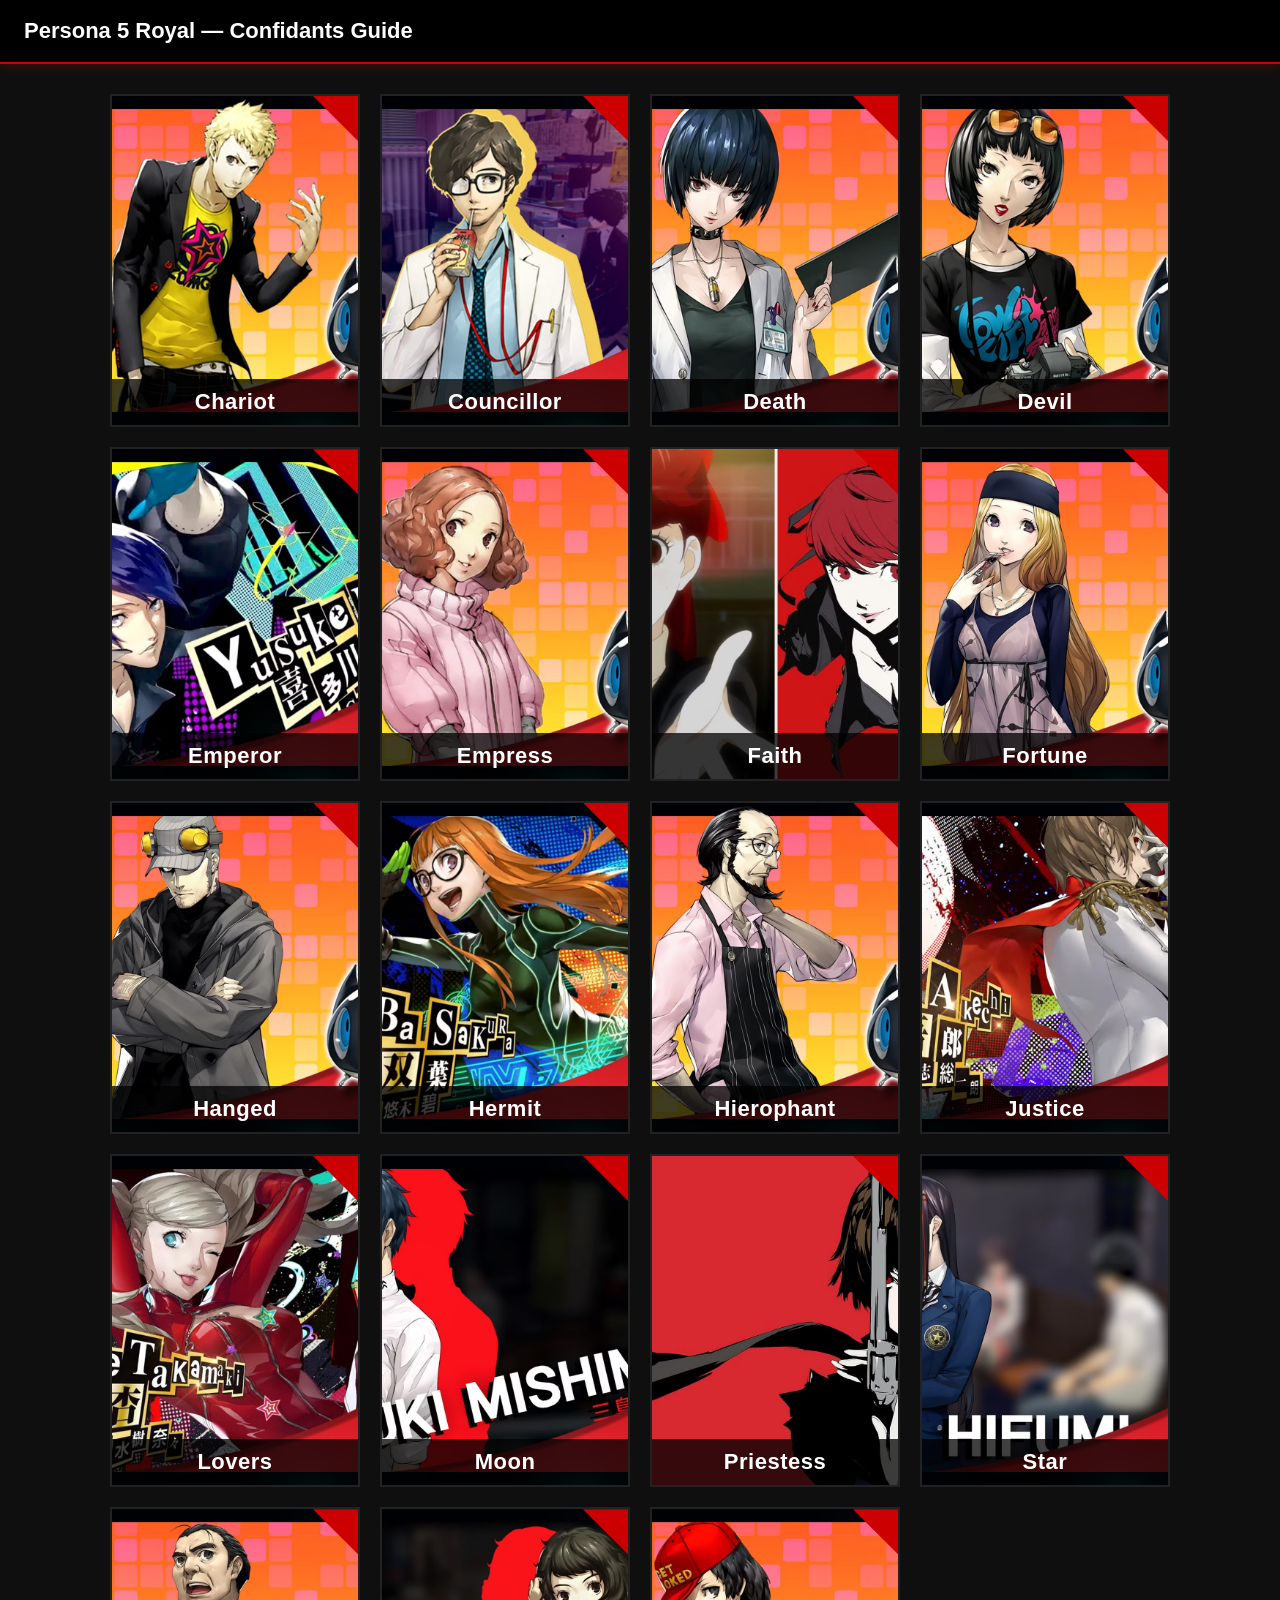
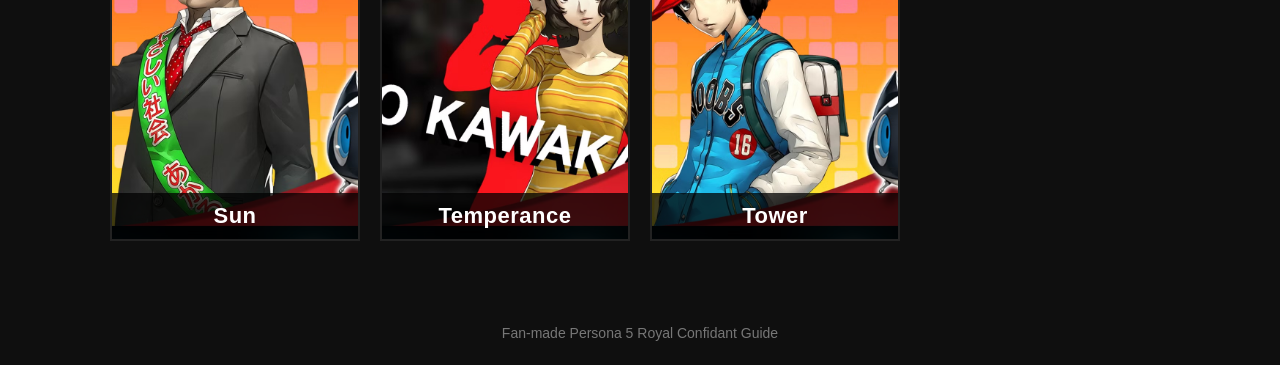
<file: index.html>
<!doctype html>
<html lang="en">
  <head>
    <meta charset="UTF-8" />
    <meta name="viewport" content="width=device-width, initial-scale=1.0" />
    <title>Persona 5 Royal Confidant Guide</title>
    <link rel="icon" type="images/png" href="images/persona5royal.png">
    <link rel="stylesheet" href="style.css" />
  </head>
  <body>
    <header>Persona 5 Royal — Confidants Guide</header>
    <div class="container">
      <div class="grid">
        <a href="page/chariot.html" class="tile">
          <img src="images/Ryuji.avif" alt="Chariot" />
          <div class="tile-name">Chariot</div>
        </a>
        <a href="page/councillor.html" class="tile">
          <img src="images/Maruki.avif" alt="Councillor" />
          <div class="tile-name">Councillor</div>
        </a>
        <a href="page/death.html" class="tile">
          <img src="images/Takemi.avif" alt="Death" />
          <div class="tile-name">Death</div>
        </a>
        <a href="devil.html" class="tile">
          <img src="images/Ohya.avif" alt="Devil" />
          <div class="tile-name">Devil</div>
        </a>
        <a href="emperor.html" class="tile">
          <img src="images/Kitagawa.avif" alt="Emperor" />
          <div class="tile-name">Emperor</div>
        </a>
        <a href="empress.html" class="tile">
          <img src="images/Okumura.avif" alt="Empress" />
          <div class="tile-name">Empress</div>
        </a>
        <a href="faith.html" class="tile">
          <img src="images/Yoshizawa.avif" alt="Faith" />
          <div class="tile-name">Faith</div>
        </a>
        <a href="fortune.html" class="tile">
          <img src="images/Mifune.avif" alt="Fortune" />
          <div class="tile-name">Fortune</div>
        </a>
        <a href="hanged.html" class="tile">
          <img src="images/Iwai.avif" alt="Hanged" />
          <div class="tile-name">Hanged</div>
        </a>
        <a href="hermit.html" class="tile">
          <img src="images/Futaba.avif" alt="Hermit" />
          <div class="tile-name">Hermit</div>
        </a>
        <a href="hierophant.html" class="tile">
          <img src="images/Sojiro.avif" alt="Hierophant" />
          <div class="tile-name">Hierophant</div>
        </a>
        <a href="justice.html" class="tile">
          <img src="images/Akechi.avif" alt="Justice" />
          <div class="tile-name">Justice</div>
        </a>
        <a href="lovers.html" class="tile">
          <img src="images/Takamaki.avif" alt="Lovers" />
          <div class="tile-name">Lovers</div>
        </a>
        <a href="moon.html" class="tile">
          <img src="images/Mishima.avif" alt="Moon" />
          <div class="tile-name">Moon</div>
        </a>
        <a href="priestess.html" class="tile">
          <img src="images/Nijima.avif" alt="Priestess" />
          <div class="tile-name">Priestess</div>
        </a>
        <a href="star.html" class="tile">
          <img src="images/Togo.avif" alt="Star" />
          <div class="tile-name">Star</div>
        </a>
        <a href="sun.html" class="tile">
          <img src="images/Yoshida.avif" alt="Sun" />
          <div class="tile-name">Sun</div>
        </a>
        <a href="temperance.html" class="tile">
          <img src="images/Kawakami.avif" alt="Temperance" />
          <div class="tile-name">Temperance</div>
        </a>
        <a href="tower.html" class="tile">
          <img src="images/Oda.avif" alt="Tower" />
          <div class="tile-name">Tower</div>
        </a>
      </div>
    </div>
    <footer>Fan-made Persona 5 Royal Confidant Guide</footer>
  </body>
</html>
</file>
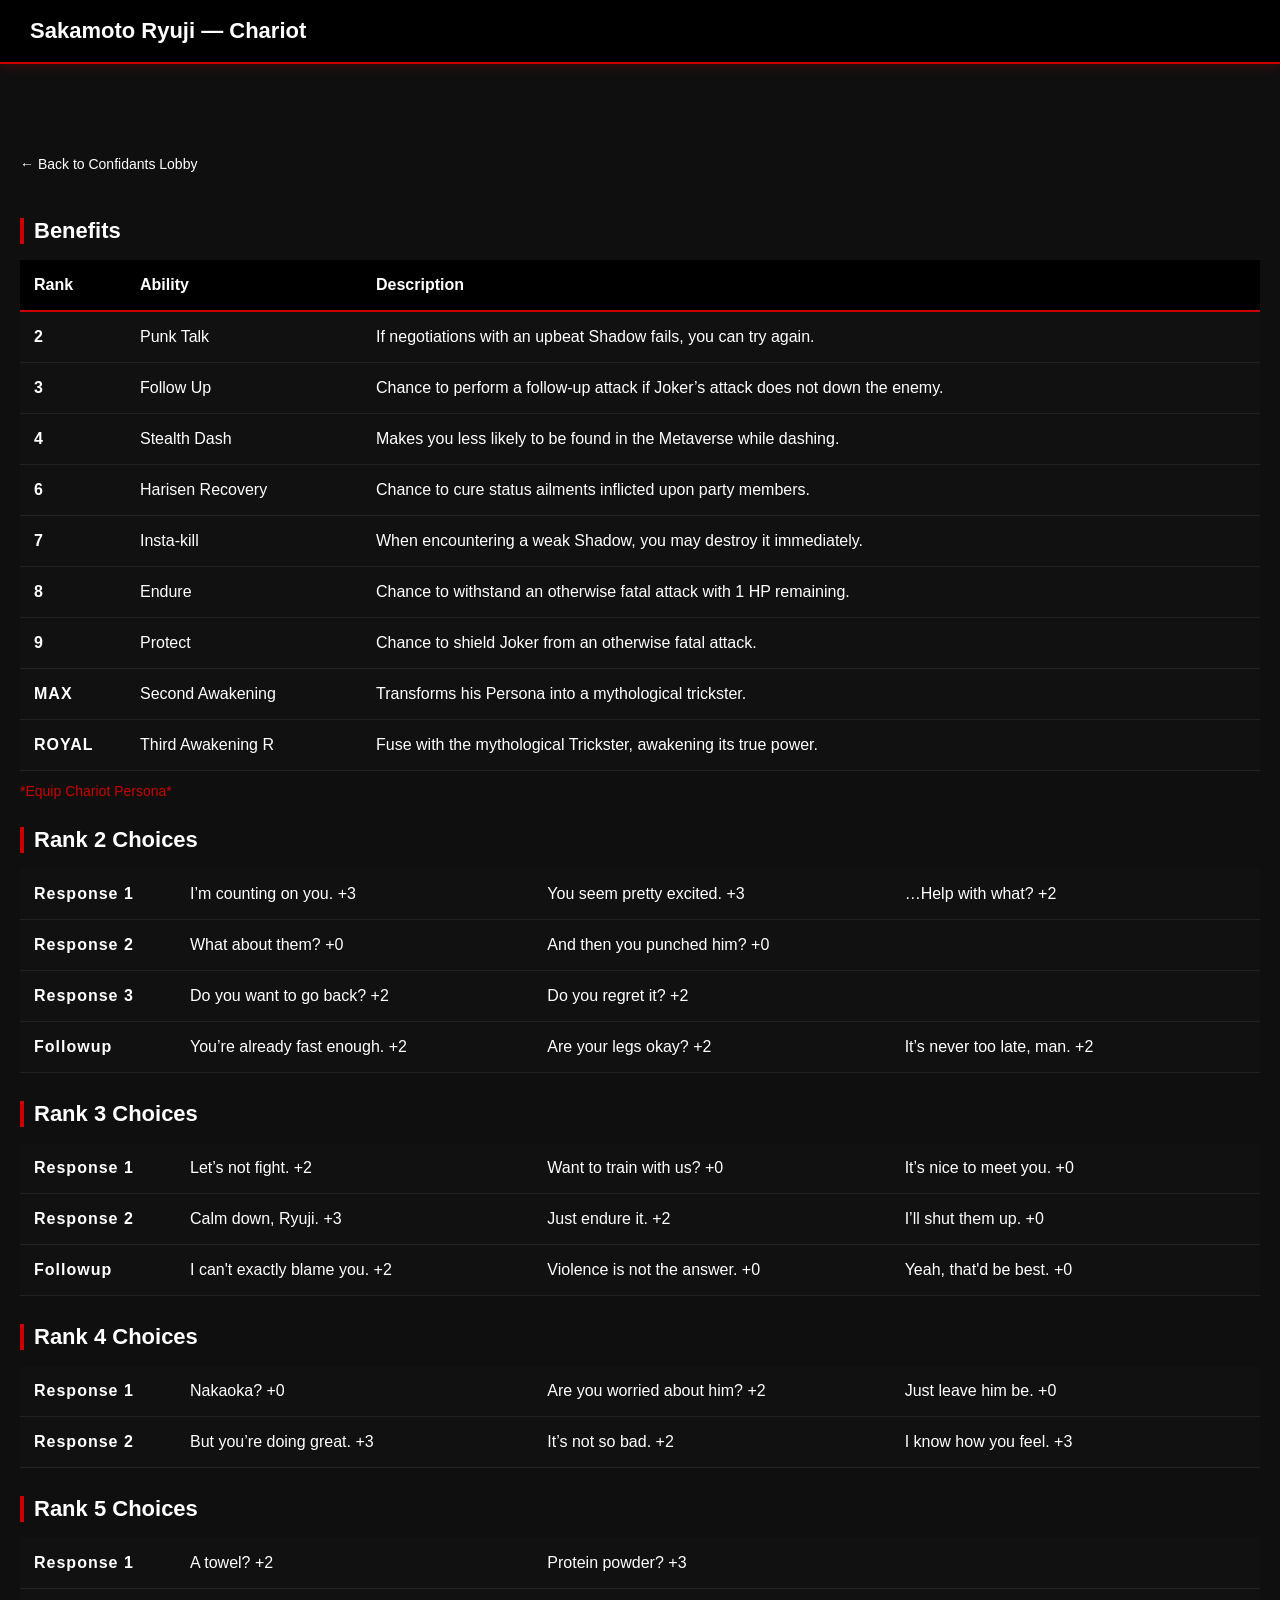
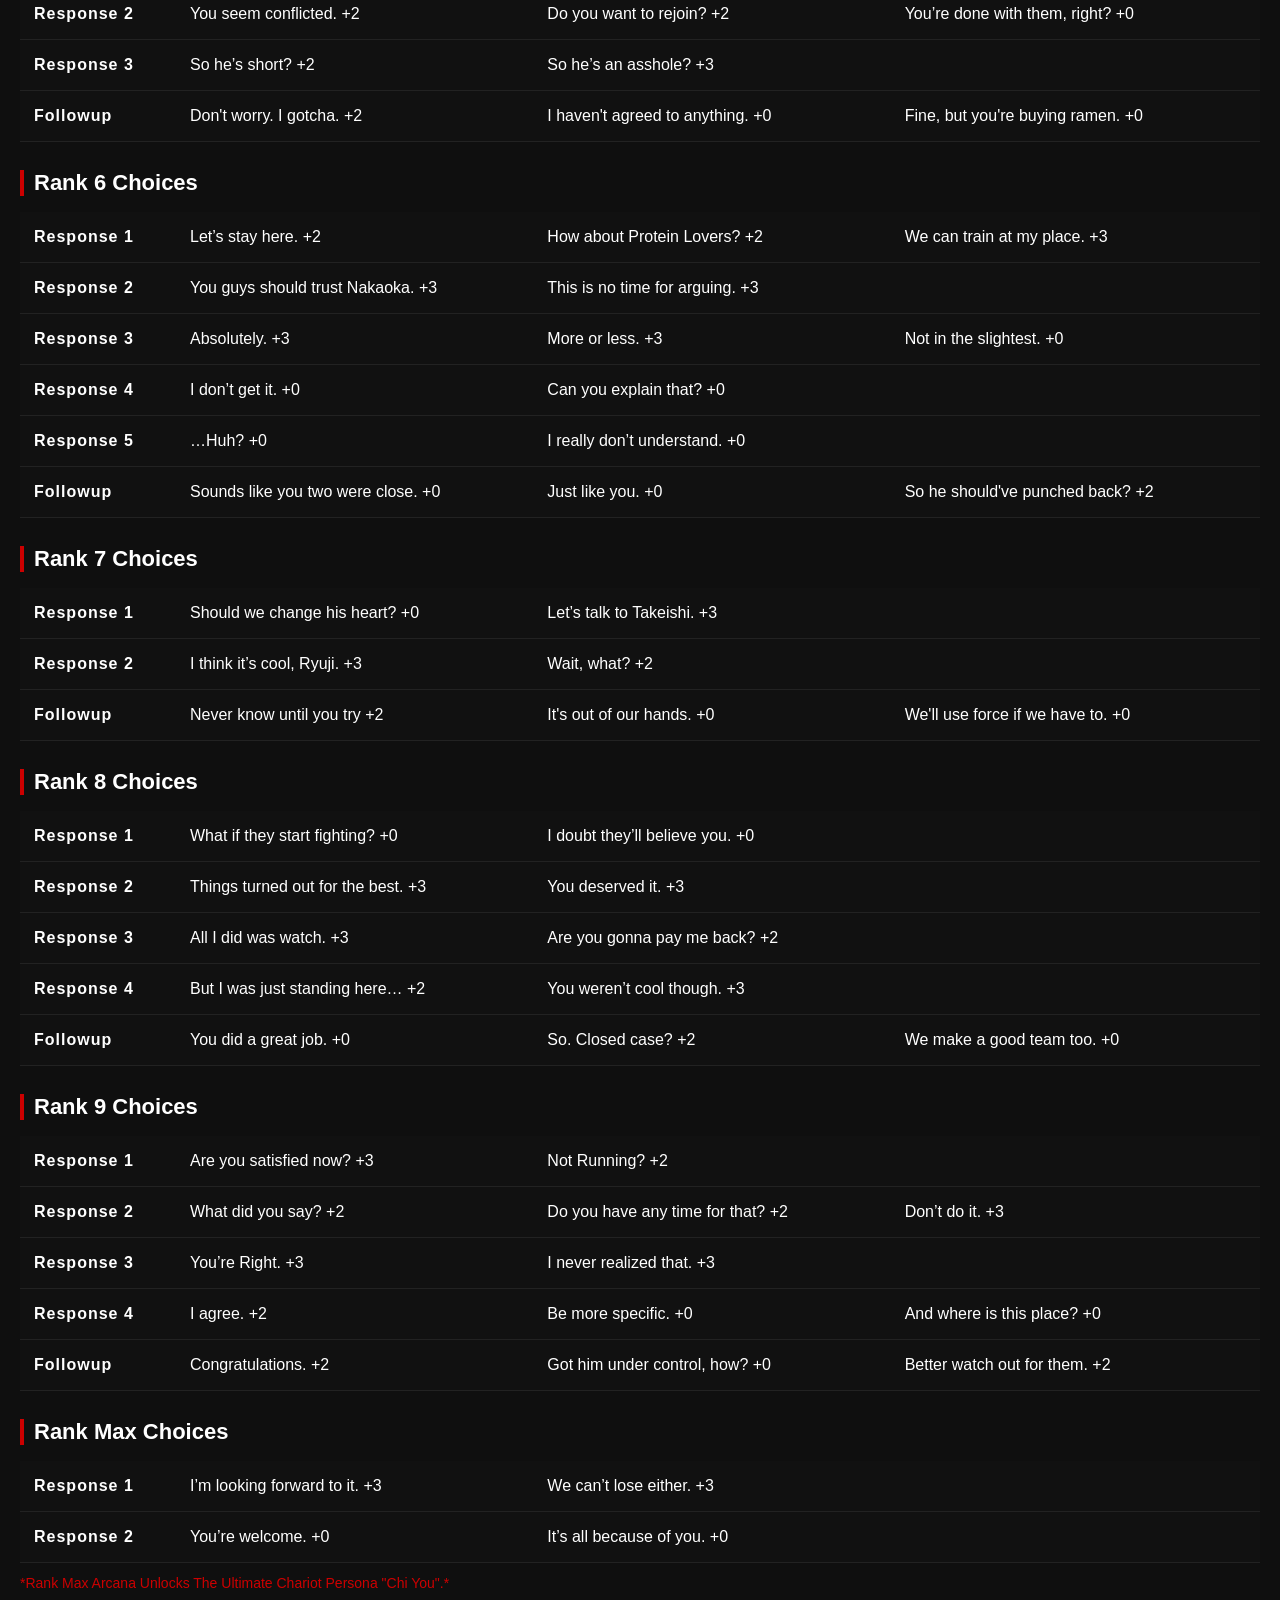
<file: page/chariot.html>
<!doctype html>
<html lang="en">

<head>
  <meta charset="UTF-8" />
  <meta name="viewport" content="width=device-width, initial-scale=1.0" />
  <title>Chariot - Sakamoto Ryuji</title>
  <link rel="icon" type="images/png" href="../images/persona5royal.png">


  <style>
    * {
      margin: 0;
      padding: 0;
      box-sizing: border-box;
      font-family: Arial, Helvetica, sans-serif;
    }

    body {
      background: #0f0f0f;
      color: white;
    }

    /* HEADER */
    header {
      position: sticky;
      top: 0;
      z-index: 1000;
      background: #000;
      padding: 14px 16px;
      font-size: 18px;
      font-weight: bold;
      border-bottom: 2px solid #c00;
      box-shadow: 0 2px 12px rgba(255, 0, 0, 0.2);
    }

    /* LINK */
    a {
      text-decoration: none;
      color: #fff;
      display: inline-block;
      margin: 12px 0 18px;
      font-size: 14px;
    }

    /* MAIN LAYOUT */
    main {
      padding: 70px 16px 20px;
      max-width: 1300px;
      margin: auto;
    }

    /* SECTION HEADINGS */
    h2 {
      margin-top: 28px;
      border-left: 4px solid #c00;
      padding-left: 10px;
      font-size: 20px;
    }

    .note {
      color: #c00;
      margin-top: 12px;
      font-size: 14px;
    }

    /* ========= BENEFITS TABLE ========= */

    /* horizontal scroll container */
    .table-scroll {
      overflow-x: auto;
      -webkit-overflow-scrolling: touch;
      margin-top: 16px;
    }

    /* keep rows in columns */
    .confidant-table {
      list-style: none;
      min-width: 520px;
      /* forces sideways scroll on small screens */
    }

    .confidant-row {
      display: grid;
      grid-template-columns: 90px 220px 1fr;
      gap: 20px;
      padding: 14px;
      border-bottom: 1px solid #222;
      align-items: start;
      background: #111;
      transition: 0.2s ease;
    }

    .confidant-row:hover {
      background: #1a1f24;
      box-shadow: 0 0 12px rgba(255, 0, 0, 0.25);
    }

    .confidant-header {
      font-weight: bold;
      border-bottom: 2px solid #c00;
      background: #000;
    }

    /* prevent squishing */
    .confidant-row>span {
      white-space: normal;
    }

    /* optional scrollbar styling */
    .table-scroll::-webkit-scrollbar {
      height: 8px;
    }

    .table-scroll::-webkit-scrollbar-thumb {
      background: #c00;
      border-radius: 4px;
    }

    .rank {
      font-weight: bold;
      letter-spacing: 1px;
    }

    /* ========= DIALOGUE TABLE ========= */

    /* horizontal scroll wrapper (shared with benefits table) */
    .table-scroll {
      overflow-x: auto;
      -webkit-overflow-scrolling: touch;
      margin-top: 16px;
    }

    /* keep columns — no stacking */
    .rank-dialogue {
      list-style: none;
      min-width: 720px;
      /* forces side scroll on phones */
    }

    .rank-row {
      display: grid;
      grid-template-columns: 140px repeat(3, 1fr);
      gap: 20px;
      padding: 16px 14px;
      border-bottom: 1px solid #222;
      background: #111;
      align-items: center;
      transition: 0.2s ease;
    }

    .rank-row:hover {
      background: #1a1f24;
      box-shadow: 0 0 12px rgba(255, 0, 0, 0.25);
    }

    .rank-label {
      font-weight: bold;
      letter-spacing: 1px;
    }

    /* prevent text from collapsing */
    .rank-row>span {
      min-width: 0;
    }

    /* optional mobile touch feedback */
    .rank-row:active {
      transform: scale(0.98);
    }

    .choice-cell {
      padding-left: 10px;
    }

    /* ========= TABLET ========= */
    @media (min-width: 600px) {
      header {
        font-size: 20px;
        padding: 16px 20px;
      }

      main {
        padding: 80px 20px 20px;
      }

      .confidant-row {
        grid-template-columns: 80px 180px 1fr;
        gap: 16px;
        align-items: start;
      }

      .rank-row {
        grid-template-columns: 120px repeat(2, 1fr);
        gap: 16px;
        align-items: start;
      }

      .choice-cell {
        padding-left: 0;
      }
    }

    /* ========= DESKTOP ========= */
    @media (min-width: 900px) {
      header {
        font-size: 22px;
        padding: 18px 30px;
      }

      .confidant-row {
        grid-template-columns: 90px 220px 1fr;
        padding: 16px 14px;
      }

      .rank-row {
        grid-template-columns: 140px repeat(3, 1fr);
        padding: 16px 14px;
      }

      h2 {
        font-size: 22px;
      }
    }

    .confidant-row:active,
    .rank-row:active {
      transform: scale(0.98);
    }
  </style>
</head>

<body>
  <header>Sakamoto Ryuji — Chariot</header>

  <main>
    <a href="../index.html">← Back to Confidants Lobby</a>

    <h2>Benefits</h2>

    <div class="table-scroll">
      <ul class="confidant-table">
        <li class="confidant-row confidant-header">
          <span>Rank</span>
          <span>Ability</span>
          <span>Description</span>
        </li>

        <li class="confidant-row">
          <span class="rank">2</span>
          <span>Punk Talk</span>
          <span>If negotiations with an upbeat Shadow fails, you can try
            again.</span>
        </li>

        <li class="confidant-row">
          <span class="rank">3</span>
          <span>Follow Up</span>
          <span>Chance to perform a follow-up attack if Joker’s attack does not
            down the enemy.</span>
        </li>

        <li class="confidant-row">
          <span class="rank">4</span>
          <span>Stealth Dash</span>
          <span>Makes you less likely to be found in the Metaverse while
            dashing.</span>
        </li>

        <li class="confidant-row">
          <span class="rank">6</span>
          <span>Harisen Recovery</span>
          <span>Chance to cure status ailments inflicted upon party
            members.</span>
        </li>

        <li class="confidant-row">
          <span class="rank">7</span>
          <span>Insta-kill</span>
          <span>When encountering a weak Shadow, you may destroy it
            immediately.</span>
        </li>

        <li class="confidant-row">
          <span class="rank">8</span>
          <span>Endure</span>
          <span>Chance to withstand an otherwise fatal attack with 1 HP
            remaining.</span>
        </li>

        <li class="confidant-row">
          <span class="rank">9</span>
          <span>Protect</span>
          <span>Chance to shield Joker from an otherwise fatal attack.</span>
        </li>

        <li class="confidant-row">
          <span class="rank">MAX</span>
          <span>Second Awakening</span>
          <span>Transforms his Persona into a mythological trickster.</span>
        </li>

        <li class="confidant-row">
          <span class="rank">ROYAL</span>
          <span>Third Awakening R</span>
          <span>Fuse with the mythological Trickster, awakening its true
            power.</span>
        </li>
      </ul>
    </div>

    <p class="note">*Equip Chariot Persona*</p>

    <h2>Rank 2 Choices</h2>

    <div class="table-scroll">
      <ul class="rank-dialogue">
        <li class="rank-row">
          <span class="rank-label">Response 1</span>
          <span class="choice-cell">I’m counting on you. +3</span>
          <span class="choice-cell">You seem pretty excited. +3</span>
          <span class="choice-cell">…Help with what? +2</span>
        </li>

        <li class="rank-row">
          <span class="rank-label">Response 2</span>
          <span class="choice-cell">What about them? +0</span>
          <span class="choice-cell">And then you punched him? +0</span>
          <span class="choice-cell"></span>
        </li>

        <li class="rank-row">
          <span class="rank-label">Response 3</span>
          <span class="choice-cell">Do you want to go back? +2</span>
          <span class="choice-cell">Do you regret it? +2</span>
          <span class="choice-cell"></span>
        </li>

        <li class="rank-row">
          <span class="rank-label">Followup</span>
          <span class="choice-cell">You’re already fast enough. +2</span>
          <span class="choice-cell">Are your legs okay? +2</span>
          <span class="choice-cell">It’s never too late, man. +2</span>
        </li>
      </ul>
    </div>

    <h2>Rank 3 Choices</h2>
    <div class="table-scroll">
      <ul class="rank-dialogue">
        <li class="rank-row">
          <span class="rank-label">Response 1</span>
          <span class="choice-cell">Let’s not fight. +2</span>
          <span class="choice-cell">Want to train with us? +0</span>
          <span class="choice-cell">It’s nice to meet you. +0</span>
        </li>

        <li class="rank-row">
          <span class="rank-label">Response 2</span>
          <span class="choice-cell">Calm down, Ryuji. +3</span>
          <span class="choice-cell">Just endure it. +2</span>
          <span class="choice-cell">I’ll shut them up. +0</span>
        </li>

        <li class="rank-row">
          <span class="rank-label">Followup</span>
          <span class="choice-cell">I can't exactly blame you. +2</span>
          <span class="choice-cell">Violence is not the answer. +0</span>
          <span class="choice-cell">Yeah, that'd be best. +0</span>
        </li>
      </ul>
    </div>

    <h2>Rank 4 Choices</h2>

    <div class="table-scroll">
      <ul class="rank-dialogue">
        <li class="rank-row">
          <span class="rank-label">Response 1</span>
          <span class="choice-cell">Nakaoka? +0</span>
          <span class="choice-cell">Are you worried about him? +2</span>
          <span class="choice-cell">Just leave him be. +0</span>
        </li>

        <li class="rank-row">
          <span class="rank-label">Response 2</span>
          <span class="choice-cell">But you’re doing great. +3</span>
          <span class="choice-cell">It’s not so bad. +2</span>
          <span class="choice-cell">I know how you feel. +3</span>
        </li>
      </ul>
    </div>

    <h2>Rank 5 Choices</h2>

    <div class="table-scroll">
      <ul class="rank-dialogue">
        <li class="rank-row">
          <span class="rank-label">Response 1</span>
          <span class="choice-cell">A towel? +2</span>
          <span class="choice-cell">Protein powder? +3</span>
          <span class="choice-cell"></span>
        </li>

        <li class="rank-row">
          <span class="rank-label">Response 2</span>
          <span class="choice-cell">You seem conflicted. +2</span>
          <span class="choice-cell">Do you want to rejoin? +2</span>
          <span class="choice-cell">You’re done with them, right? +0</span>
        </li>

        <li class="rank-row">
          <span class="rank-label">Response 3</span>
          <span class="choice-cell">So he’s short? +2</span>
          <span class="choice-cell">So he’s an asshole? +3</span>
          <span class="choice-cell"></span>
        </li>

        <li class="rank-row">
          <span class="rank-label">Followup</span>
          <span class="choice-cell">Don't worry. I gotcha. +2</span>
          <span class="choice-cell">I haven't agreed to anything. +0</span>
          <span class="choice-cell">Fine, but you're buying ramen. +0</span>
        </li>
      </ul>
    </div>

    <h2>Rank 6 Choices</h2>

    <div class="table-scroll">
      <ul class="rank-dialogue">
        <li class="rank-row">
          <span class="rank-label">Response 1</span>
          <span class="choice-cell">Let’s stay here. +2</span>
          <span class="choice-cell">How about Protein Lovers? +2</span>
          <span class="choice-cell">We can train at my place. +3</span>
        </li>

        <li class="rank-row">
          <span class="rank-label">Response 2</span>
          <span class="choice-cell">You guys should trust Nakaoka. +3</span>
          <span class="choice-cell">This is no time for arguing. +3</span>
          <span class="choice-cell"></span>
        </li>

        <li class="rank-row">
          <span class="rank-label">Response 3</span>
          <span class="choice-cell">Absolutely. +3</span>
          <span class="choice-cell">More or less. +3</span>
          <span class="choice-cell">Not in the slightest. +0</span>
        </li>

        <li class="rank-row">
          <span class="rank-label">Response 4</span>
          <span class="choice-cell">I don’t get it. +0</span>
          <span class="choice-cell">Can you explain that? +0</span>
          <span class="choice-cell"></span>
        </li>

        <li class="rank-row">
          <span class="rank-label">Response 5</span>
          <span class="choice-cell">…Huh? +0</span>
          <span class="choice-cell">I really don’t understand. +0</span>
          <span class="choice-cell"></span>
        </li>

        <li class="rank-row">
          <span class="rank-label">Followup</span>
          <span class="choice-cell">Sounds like you two were close. +0</span>
          <span class="choice-cell">Just like you. +0</span>
          <span class="choice-cell">So he should've punched back? +2</span>
        </li>
      </ul>
    </div>

    <h2>Rank 7 Choices</h2>

    <div class="table-scroll">
      <ul class="rank-dialogue">
        <li class="rank-row">
          <span class="rank-label">Response 1</span>
          <span class="choice-cell">Should we change his heart? +0</span>
          <span class="choice-cell">Let’s talk to Takeishi. +3</span>
          <span class="choice-cell"></span>
        </li>

        <li class="rank-row">
          <span class="rank-label">Response 2</span>
          <span class="choice-cell">I think it’s cool, Ryuji. +3</span>
          <span class="choice-cell">Wait, what? +2</span>
          <span class="choice-cell"></span>
        </li>

        <li class="rank-row">
          <span class="rank-label">Followup</span>
          <span class="choice-cell">Never know until you try +2</span>
          <span class="choice-cell">It's out of our hands. +0</span>
          <span class="choice-cell">We'll use force if we have to. +0</span>
        </li>
      </ul>
    </div>

    <h2>Rank 8 Choices</h2>

    <div class="table-scroll">
      <ul class="rank-dialogue">
        <li class="rank-row">
          <span class="rank-label">Response 1</span>
          <span class="choice-cell">What if they start fighting? +0</span>
          <span class="choice-cell">I doubt they’ll believe you. +0</span>
          <span class="choice-cell"></span>
        </li>

        <li class="rank-row">
          <span class="rank-label">Response 2</span>
          <span class="choice-cell">Things turned out for the best. +3</span>
          <span class="choice-cell">You deserved it. +3</span>
          <span class="choice-cell"></span>
        </li>

        <li class="rank-row">
          <span class="rank-label">Response 3</span>
          <span class="choice-cell">All I did was watch. +3</span>
          <span class="choice-cell">Are you gonna pay me back? +2</span>
          <span class="choice-cell"></span>
        </li>

        <li class="rank-row">
          <span class="rank-label">Response 4</span>
          <span class="choice-cell">But I was just standing here… +2</span>
          <span class="choice-cell">You weren’t cool though. +3</span>
          <span class="choice-cell"></span>
        </li>

        <li class="rank-row">
          <span class="rank-label">Followup</span>
          <span class="choice-cell">You did a great job. +0</span>
          <span class="choice-cell">So. Closed case? +2</span>
          <span class="choice-cell">We make a good team too. +0</span>
        </li>
      </ul>
    </div>

    <h2>Rank 9 Choices</h2>

    <div class="table-scroll">
      <ul class="rank-dialogue">
        <li class="rank-row">
          <span class="rank-label">Response 1</span>
          <span class="choice-cell">Are you satisfied now? +3</span>
          <span class="choice-cell">Not Running? +2</span>
          <span class="choice-cell"></span>
        </li>

        <li class="rank-row">
          <span class="rank-label">Response 2</span>
          <span class="choice-cell">What did you say? +2</span>
          <span class="choice-cell">Do you have any time for that? +2</span>
          <span class="choice-cell">Don’t do it. +3</span>
        </li>

        <li class="rank-row">
          <span class="rank-label">Response 3</span>
          <span class="choice-cell">You’re Right. +3</span>
          <span class="choice-cell">I never realized that. +3</span>
          <span class="choice-cell"></span>
        </li>

        <li class="rank-row">
          <span class="rank-label">Response 4</span>
          <span class="choice-cell">I agree. +2</span>
          <span class="choice-cell">Be more specific. +0</span>
          <span class="choice-cell">And where is this place? +0</span>
        </li>

        <li class="rank-row">
          <span class="rank-label">Followup</span>
          <span class="choice-cell">Congratulations. +2</span>
          <span class="choice-cell">Got him under control, how? +0</span>
          <span class="choice-cell">Better watch out for them. +2</span>
        </li>
      </ul>
    </div>
    <h2>Rank Max Choices</h2>

    <div class="table-scroll">
      <ul class="rank-dialogue">
        <li class="rank-row">
          <span class="rank-label">Response 1</span>
          <span class="choice-cell">I’m looking forward to it. +3</span>
          <span class="choice-cell">We can’t lose either. +3</span>
          <span class="choice-cell"></span>
        </li>

        <li class="rank-row">
          <span class="rank-label">Response 2</span>
          <span class="choice-cell">You’re welcome. +0</span>
          <span class="choice-cell">It’s all because of you. +0</span>
          <span class="choice-cell"></span>
        </li>
      </ul>
    </div>

    <p class="note">
      *Rank Max Arcana Unlocks The Ultimate Chariot Persona "Chi You".*
    </p>
  </main>
</body>

</html>
</file>
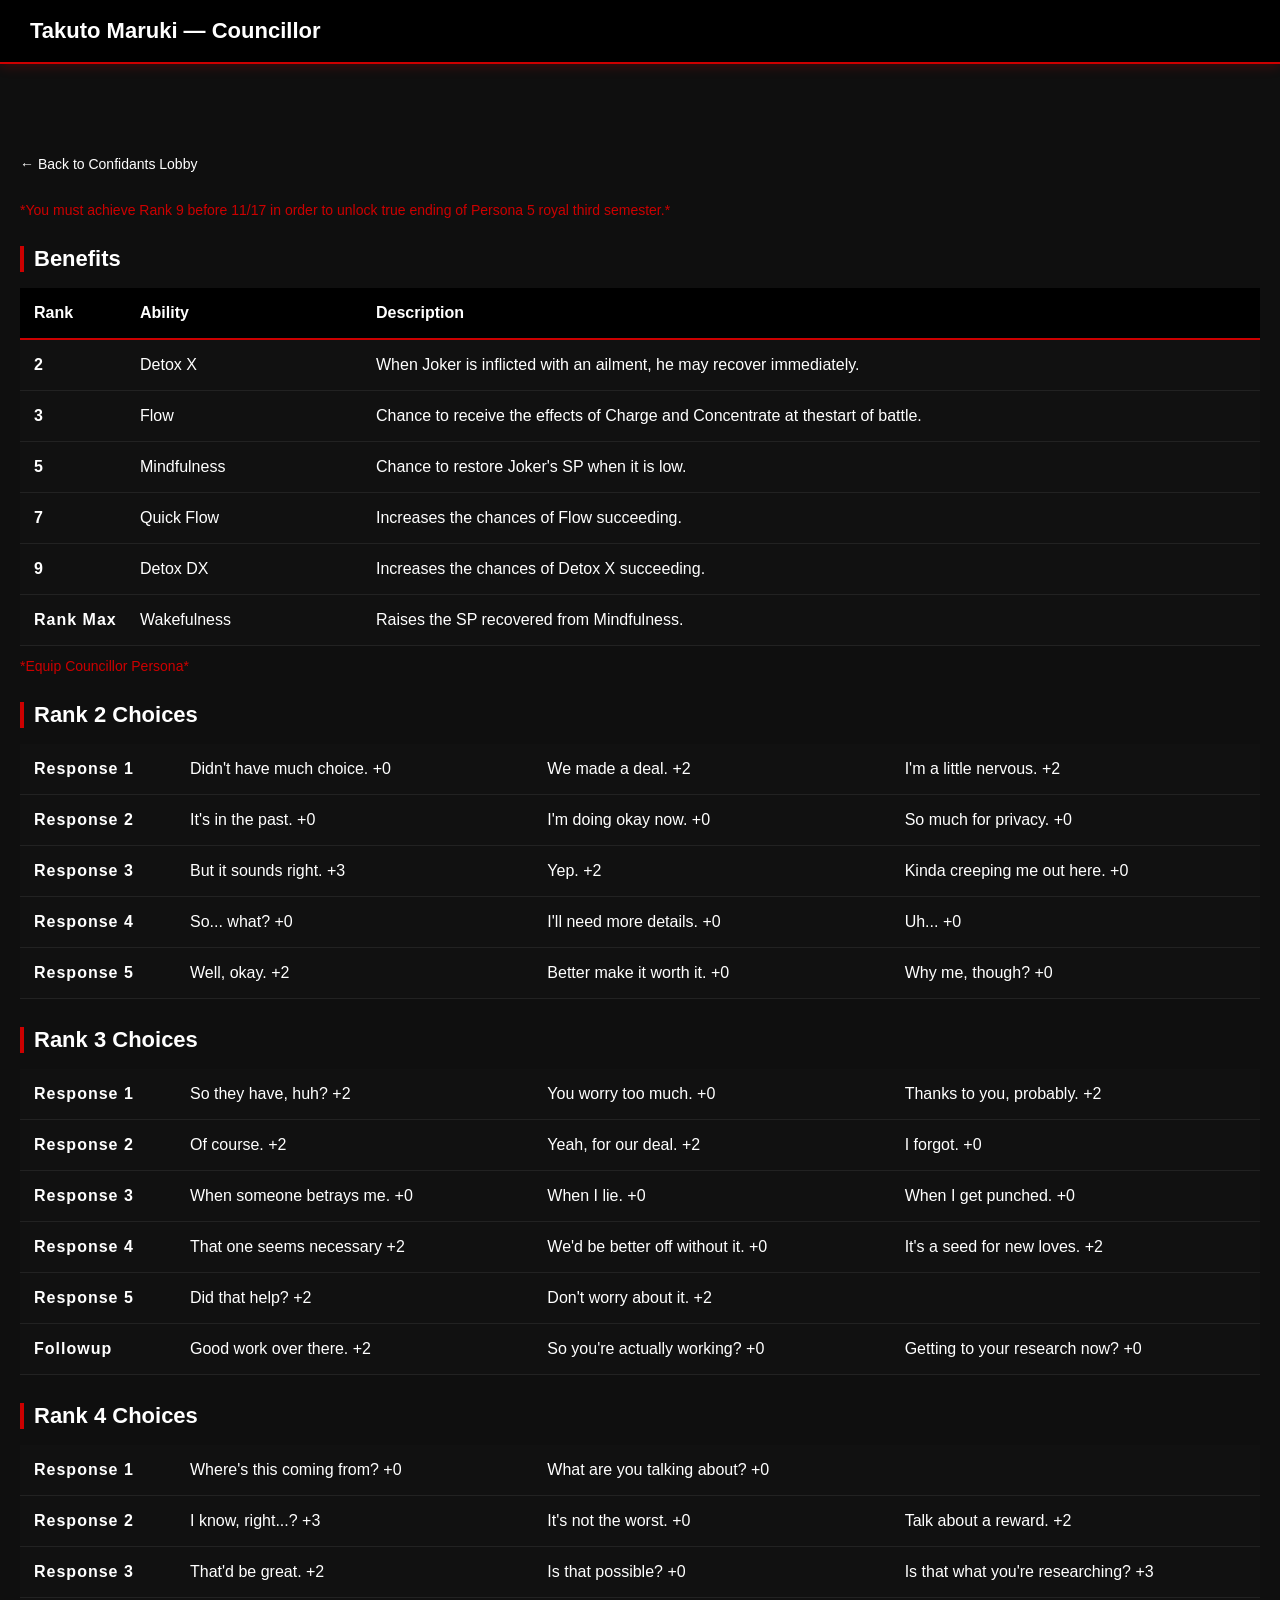
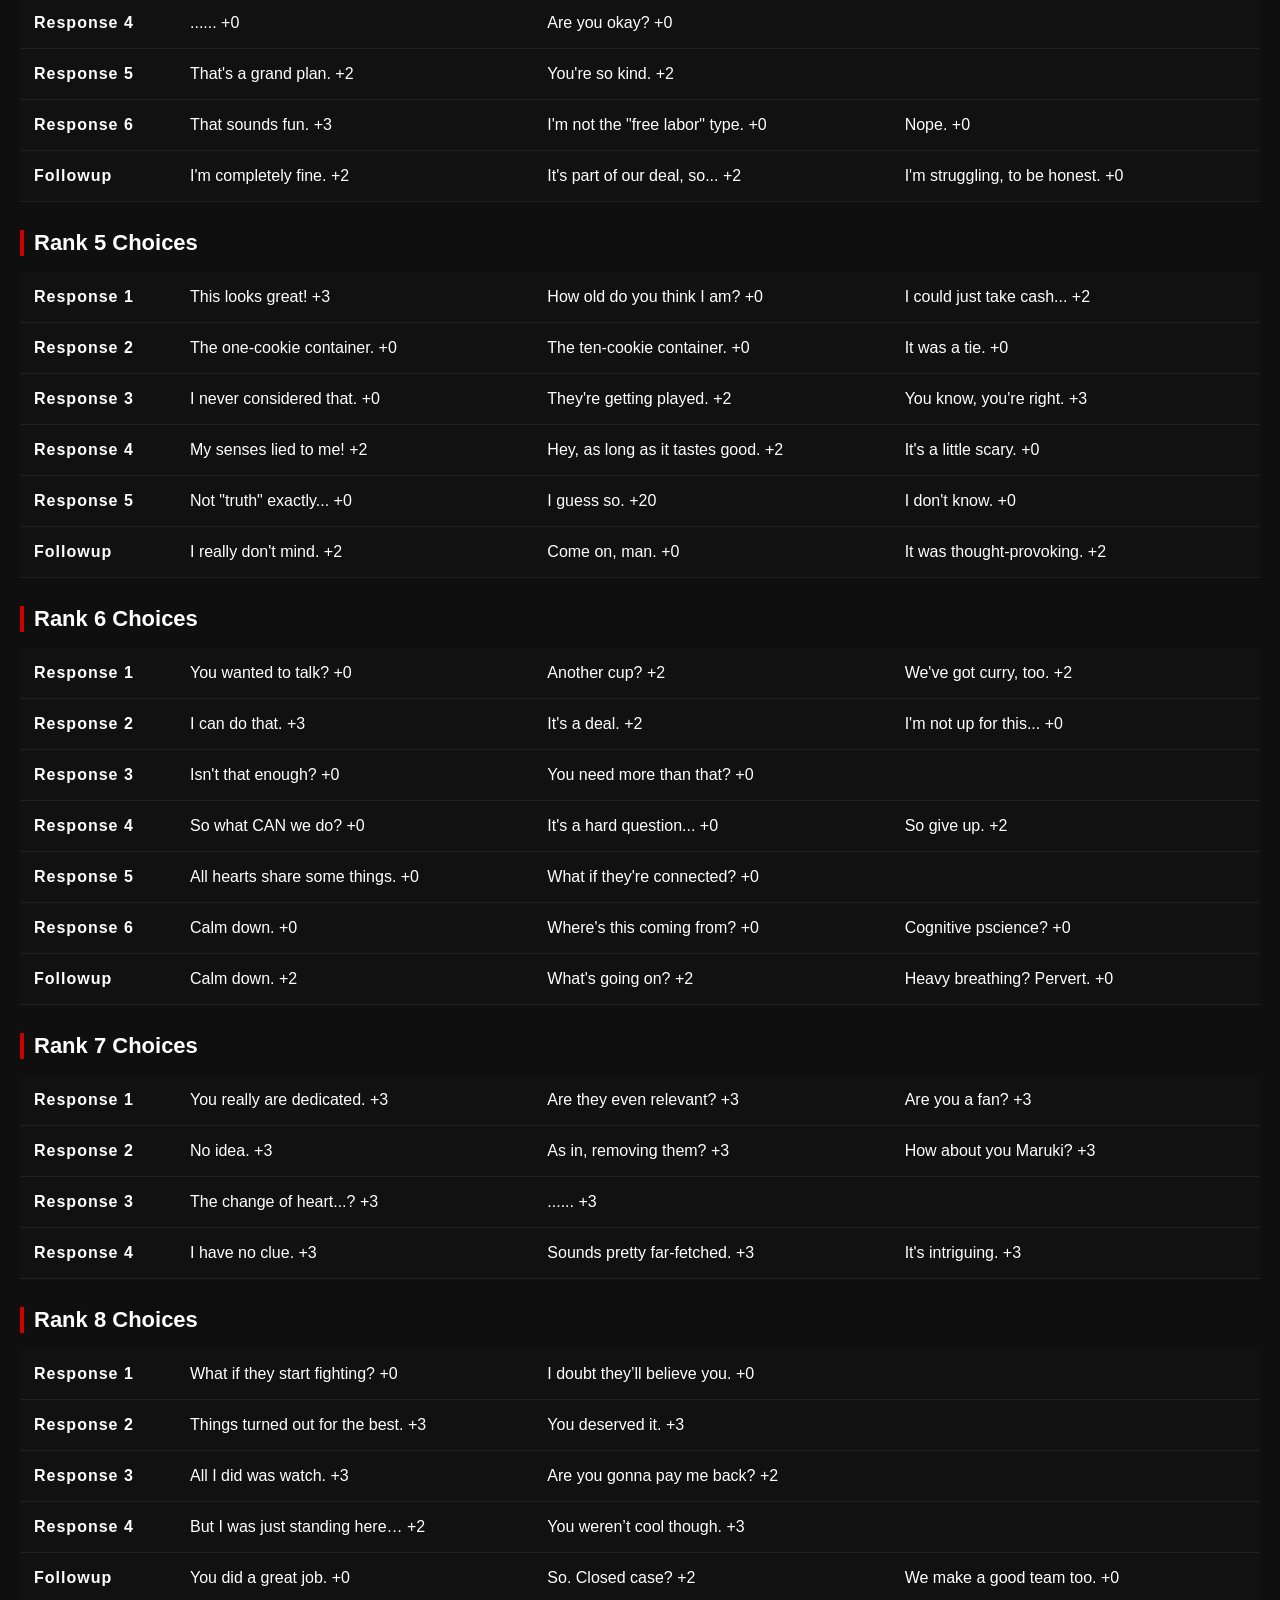
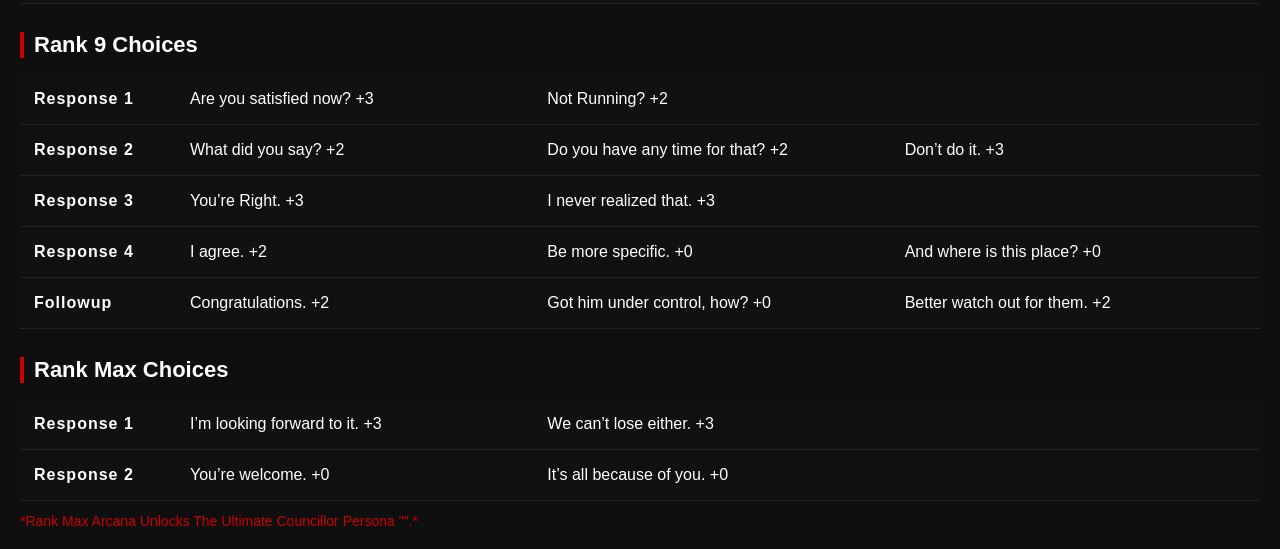
<file: page/councillor.html>
<!doctype html>
<html lang="en">

<head>
  <meta charset="UTF-8" />
  <meta name="viewport" content="width=device-width, initial-scale=1.0" />
  <title>Councillor - Takuto Maruki</title>
  <link rel="icon" type="images/png" href="../images/persona5royal.png">


  <style>
    * {
      margin: 0;
      padding: 0;
      box-sizing: border-box;
      font-family: Arial, Helvetica, sans-serif;
    }

    body {
      background: #0f0f0f;
      color: white;
    }

    /* HEADER */
    header {
      position: sticky;
      top: 0;
      z-index: 1000;
      background: #000;
      padding: 14px 16px;
      font-size: 18px;
      font-weight: bold;
      border-bottom: 2px solid #c00;
      box-shadow: 0 2px 12px rgba(255, 0, 0, 0.2);
    }

    /* LINK */
    a {
      text-decoration: none;
      color: #fff;
      display: inline-block;
      margin: 12px 0 18px;
      font-size: 14px;
    }

    /* MAIN LAYOUT */
    main {
      padding: 70px 16px 20px;
      max-width: 1300px;
      margin: auto;
    }

    /* SECTION HEADINGS */
    h2 {
      margin-top: 28px;
      border-left: 4px solid #c00;
      padding-left: 10px;
      font-size: 20px;
    }

    .note {
      color: #c00;
      margin-top: 12px;
      font-size: 14px;
    }

    /* ========= BENEFITS TABLE ========= */

    /* horizontal scroll container */
    .table-scroll {
      overflow-x: auto;
      -webkit-overflow-scrolling: touch;
      margin-top: 16px;
    }

    /* keep rows in columns */
    .confidant-table {
      list-style: none;
      min-width: 520px;
      /* forces sideways scroll on small screens */
    }

    .confidant-row {
      display: grid;
      grid-template-columns: 90px 220px 1fr;
      gap: 20px;
      padding: 14px;
      border-bottom: 1px solid #222;
      align-items: start;
      background: #111;
      transition: 0.2s ease;
    }

    .confidant-row:hover {
      background: #1a1f24;
      box-shadow: 0 0 12px rgba(255, 0, 0, 0.25);
    }

    .confidant-header {
      font-weight: bold;
      border-bottom: 2px solid #c00;
      background: #000;
    }

    /* prevent squishing */
    .confidant-row>span {
      white-space: normal;
    }

    /* optional scrollbar styling */
    .table-scroll::-webkit-scrollbar {
      height: 8px;
    }

    .table-scroll::-webkit-scrollbar-thumb {
      background: #c00;
      border-radius: 4px;
    }

    .rank {
      font-weight: bold;
      letter-spacing: 1px;
    }

    /* ========= DIALOGUE TABLE ========= */

    /* horizontal scroll wrapper (shared with benefits table) */
    .table-scroll {
      overflow-x: auto;
      -webkit-overflow-scrolling: touch;
      margin-top: 16px;
    }

    /* keep columns — no stacking */
    .rank-dialogue {
      list-style: none;
      min-width: 720px;
      /* forces side scroll on phones */
    }

    .rank-row {
      display: grid;
      grid-template-columns: 140px repeat(3, 1fr);
      gap: 20px;
      padding: 16px 14px;
      border-bottom: 1px solid #222;
      background: #111;
      align-items: center;
      transition: 0.2s ease;
    }

    .rank-row:hover {
      background: #1a1f24;
      box-shadow: 0 0 12px rgba(255, 0, 0, 0.25);
    }

    .rank-label {
      font-weight: bold;
      letter-spacing: 1px;
    }

    /* prevent text from collapsing */
    .rank-row>span {
      min-width: 0;
    }

    /* optional mobile touch feedback */
    .rank-row:active {
      transform: scale(0.98);
    }

    .choice-cell {
      padding-left: 10px;
    }

    /* ========= TABLET ========= */
    @media (min-width: 600px) {
      header {
        font-size: 20px;
        padding: 16px 20px;
      }

      main {
        padding: 80px 20px 20px;
      }

      .confidant-row {
        grid-template-columns: 80px 180px 1fr;
        gap: 16px;
        align-items: start;
      }

      .rank-row {
        grid-template-columns: 120px repeat(2, 1fr);
        gap: 16px;
        align-items: start;
      }

      .choice-cell {
        padding-left: 0;
      }
    }

    /* ========= DESKTOP ========= */
    @media (min-width: 900px) {
      header {
        font-size: 22px;
        padding: 18px 30px;
      }

      .confidant-row {
        grid-template-columns: 90px 220px 1fr;
        padding: 16px 14px;
      }

      .rank-row {
        grid-template-columns: 140px repeat(3, 1fr);
        padding: 16px 14px;
      }

      h2 {
        font-size: 22px;
      }
    }

    .confidant-row:active,
    .rank-row:active {
      transform: scale(0.98);
    }
  </style>
</head>

<body>
  <header>Takuto Maruki — Councillor</header>

  <main>
    <a href="../index.html">← Back to Confidants Lobby</a>

    <p class="note">
      *You must achieve Rank 9 before 11/17 in order to unlock true ending of
      Persona 5 royal third semester.*
    </p>

    <h2>Benefits</h2>

    <div class="table-scroll">
      <ul class="confidant-table">
        <li class="confidant-row confidant-header">
          <span>Rank</span>
          <span>Ability</span>
          <span>Description</span>
        </li>

        <li class="confidant-row">
          <span class="rank">2</span>
          <span>Detox X</span>
          <span>When Joker is inflicted with an ailment, he may recover
            immediately.</span>
        </li>

        <li class="confidant-row">
          <span class="rank">3</span>
          <span>Flow</span>
          <span>Chance to receive the effects of Charge and Concentrate at
            thestart of battle.</span>
        </li>

        <li class="confidant-row">
          <span class="rank">5</span>
          <span>Mindfulness</span>
          <span>Chance to restore Joker's SP when it is low.</span>
        </li>

        <li class="confidant-row">
          <span class="rank">7</span>
          <span>Quick Flow</span>
          <span>Increases the chances of Flow succeeding.</span>
        </li>

        <li class="confidant-row">
          <span class="rank">9</span>
          <span>Detox DX</span>
          <span>Increases the chances of Detox X succeeding.</span>
        </li>

        <li class="confidant-row">
          <span class="rank">Rank Max</span>
          <span>Wakefulness</span>
          <span>Raises the SP recovered from Mindfulness.</span>
        </li>
      </ul>
    </div>

    <p class="note">*Equip Councillor Persona*</p>

    <h2>Rank 2 Choices</h2>

    <div class="table-scroll">
      <ul class="rank-dialogue">
        <li class="rank-row">
          <span class="rank-label">Response 1</span>
          <span class="choice-cell">Didn't have much choice. +0</span>
          <span class="choice-cell">We made a deal. +2</span>
          <span class="choice-cell">I'm a little nervous. +2</span>
        </li>

        <li class="rank-row">
          <span class="rank-label">Response 2</span>
          <span class="choice-cell">It's in the past. +0</span>
          <span class="choice-cell">I'm doing okay now. +0</span>
          <span class="choice-cell">So much for privacy. +0</span>
        </li>

        <li class="rank-row">
          <span class="rank-label">Response 3</span>
          <span class="choice-cell">But it sounds right. +3</span>
          <span class="choice-cell">Yep. +2</span>
          <span class="choice-cell">Kinda creeping me out here. +0</span>
        </li>

        <li class="rank-row">
          <span class="rank-label">Response 4</span>
          <span class="choice-cell">So... what? +0</span>
          <span class="choice-cell">I'll need more details. +0</span>
          <span class="choice-cell">Uh... +0</span>
        </li>

        <li class="rank-row">
          <span class="rank-label">Response 5</span>
          <span class="choice-cell">Well, okay. +2</span>
          <span class="choice-cell">Better make it worth it. +0</span>
          <span class="choice-cell">Why me, though? +0</span>
        </li>
      </ul>
    </div>

    <h2>Rank 3 Choices</h2>
    <div class="table-scroll">
      <ul class="rank-dialogue">
        <li class="rank-row">
          <span class="rank-label">Response 1</span>
          <span class="choice-cell">So they have, huh? +2</span>
          <span class="choice-cell">You worry too much. +0</span>
          <span class="choice-cell">Thanks to you, probably. +2</span>
        </li>

        <li class="rank-row">
          <span class="rank-label">Response 2</span>
          <span class="choice-cell">Of course. +2</span>
          <span class="choice-cell">Yeah, for our deal. +2</span>
          <span class="choice-cell">I forgot. +0</span>
        </li>

        <li class="rank-row">
          <span class="rank-label">Response 3</span>
          <span class="choice-cell">When someone betrays me. +0</span>
          <span class="choice-cell">When I lie. +0</span>
          <span class="choice-cell">When I get punched. +0</span>
        </li>

        <li class="rank-row">
          <span class="rank-label">Response 4</span>
          <span class="choice-cell">That one seems necessary +2</span>
          <span class="choice-cell">We'd be better off without it. +0</span>
          <span class="choice-cell">It's a seed for new loves. +2</span>
        </li>

        <li class="rank-row">
          <span class="rank-label">Response 5</span>
          <span class="choice-cell">Did that help? +2</span>
          <span class="choice-cell">Don't worry about it. +2</span>
          <span class="choice-cell"></span>
        </li>

        <li class="rank-row">
          <span class="rank-label">Followup</span>
          <span class="choice-cell">Good work over there. +2</span>
          <span class="choice-cell">So you're actually working? +0</span>
          <span class="choice-cell">Getting to your research now? +0</span>
        </li>
      </ul>
    </div>

    <h2>Rank 4 Choices</h2>

    <div class="table-scroll">
      <ul class="rank-dialogue">
        <li class="rank-row">
          <span class="rank-label">Response 1</span>
          <span class="choice-cell">Where's this coming from? +0</span>
          <span class="choice-cell">What are you talking about? +0</span>
          <span class="choice-cell"></span>
        </li>

        <li class="rank-row">
          <span class="rank-label">Response 2</span>
          <span class="choice-cell">I know, right...? +3</span>
          <span class="choice-cell">It's not the worst. +0</span>
          <span class="choice-cell">Talk about a reward. +2</span>
        </li>

        <li class="rank-row">
          <span class="rank-label">Response 3</span>
          <span class="choice-cell">That'd be great. +2</span>
          <span class="choice-cell">Is that possible? +0</span>
          <span class="choice-cell">Is that what you're researching? +3</span>
        </li>

        <li class="rank-row">
          <span class="rank-label">Response 4</span>
          <span class="choice-cell">...... +0</span>
          <span class="choice-cell">Are you okay? +0</span>
          <span class="choice-cell"></span>
        </li>

        <li class="rank-row">
          <span class="rank-label">Response 5</span>
          <span class="choice-cell">That's a grand plan. +2</span>
          <span class="choice-cell">You're so kind. +2</span>
          <span class="choice-cell"></span>
        </li>

        <li class="rank-row">
          <span class="rank-label">Response 6</span>
          <span class="choice-cell">That sounds fun. +3</span>
          <span class="choice-cell">I'm not the "free labor" type. +0</span>
          <span class="choice-cell">Nope. +0</span>
        </li>

        <li class="rank-row">
          <span class="rank-label">Followup</span>
          <span class="choice-cell">I'm completely fine. +2</span>
          <span class="choice-cell">It's part of our deal, so... +2</span>
          <span class="choice-cell">I'm struggling, to be honest. +0</span>
        </li>
      </ul>
    </div>

    <h2>Rank 5 Choices</h2>

    <div class="table-scroll">
      <ul class="rank-dialogue">
        <li class="rank-row">
          <span class="rank-label">Response 1</span>
          <span class="choice-cell">This looks great! +3</span>
          <span class="choice-cell">How old do you think I am? +0</span>
          <span class="choice-cell">I could just take cash... +2</span>
        </li>

        <li class="rank-row">
          <span class="rank-label">Response 2</span>
          <span class="choice-cell">The one-cookie container. +0</span>
          <span class="choice-cell">The ten-cookie container. +0</span>
          <span class="choice-cell">It was a tie. +0</span>
        </li>

        <li class="rank-row">
          <span class="rank-label">Response 3</span>
          <span class="choice-cell">I never considered that. +0</span>
          <span class="choice-cell">They're getting played. +2</span>
          <span class="choice-cell">You know, you're right. +3</span>
        </li>

        <li class="rank-row">
          <span class="rank-label">Response 4</span>
          <span class="choice-cell">My senses lied to me! +2</span>
          <span class="choice-cell">Hey, as long as it tastes good. +2</span>
          <span class="choice-cell">It's a little scary. +0</span>
        </li>

        <li class="rank-row">
          <span class="rank-label">Response 5</span>
          <span class="choice-cell">Not "truth" exactly... +0</span>
          <span class="choice-cell">I guess so. +20</span>
          <span class="choice-cell">I don't know. +0</span>
        </li>

        <li class="rank-row">
          <span class="rank-label">Followup</span>
          <span class="choice-cell">I really don't mind. +2</span>
          <span class="choice-cell">Come on, man. +0</span>
          <span class="choice-cell">It was thought-provoking. +2</span>
        </li>
      </ul>
    </div>

    <h2>Rank 6 Choices</h2>

    <div class="table-scroll">
      <ul class="rank-dialogue">
        <li class="rank-row">
          <span class="rank-label">Response 1</span>
          <span class="choice-cell">You wanted to talk? +0</span>
          <span class="choice-cell">Another cup? +2</span>
          <span class="choice-cell">We've got curry, too. +2</span>
        </li>

        <li class="rank-row">
          <span class="rank-label">Response 2</span>
          <span class="choice-cell">I can do that. +3</span>
          <span class="choice-cell">It's a deal. +2</span>
          <span class="choice-cell">I'm not up for this... +0</span>
        </li>

        <li class="rank-row">
          <span class="rank-label">Response 3</span>
          <span class="choice-cell">Isn't that enough? +0</span>
          <span class="choice-cell">You need more than that? +0</span>
          <span class="choice-cell"></span>
        </li>

        <li class="rank-row">
          <span class="rank-label">Response 4</span>
          <span class="choice-cell">So what CAN we do? +0</span>
          <span class="choice-cell">It's a hard question... +0</span>
          <span class="choice-cell">So give up. +2</span>
        </li>

        <li class="rank-row">
          <span class="rank-label">Response 5</span>
          <span class="choice-cell">All hearts share some things. +0</span>
          <span class="choice-cell">What if they're connected? +0</span>
          <span class="choice-cell"></span>
        </li>

        <li class="rank-row">
          <span class="rank-label">Response 6</span>
          <span class="choice-cell">Calm down. +0</span>
          <span class="choice-cell">Where's this coming from? +0</span>
          <span class="choice-cell">Cognitive pscience? +0</span>
        </li>

        <li class="rank-row">
          <span class="rank-label">Followup</span>
          <span class="choice-cell">Calm down. +2</span>
          <span class="choice-cell">What's going on? +2</span>
          <span class="choice-cell">Heavy breathing? Pervert. +0</span>
        </li>
      </ul>
    </div>

    <h2>Rank 7 Choices</h2>

    <div class="table-scroll">
      <ul class="rank-dialogue">
        <li class="rank-row">
          <span class="rank-label">Response 1</span>
          <span class="choice-cell">You really are dedicated. +3</span>
          <span class="choice-cell">Are they even relevant? +3</span>
          <span class="choice-cell">Are you a fan? +3</span>
        </li>

        <li class="rank-row">
          <span class="rank-label">Response 2</span>
          <span class="choice-cell">No idea. +3</span>
          <span class="choice-cell">As in, removing them? +3</span>
          <span class="choice-cell">How about you Maruki? +3</span>
        </li>

        <li class="rank-row">
          <span class="rank-label">Response 3</span>
          <span class="choice-cell">The change of heart...? +3</span>
          <span class="choice-cell">...... +3</span>
          <span class="choice-cell"></span>
        </li>

        <li class="rank-row">
          <span class="rank-label">Response 4</span>
          <span class="choice-cell">I have no clue. +3</span>
          <span class="choice-cell">Sounds pretty far-fetched. +3</span>
          <span class="choice-cell">It's intriguing. +3</span>
        </li>
      </ul>
    </div>

    <h2>Rank 8 Choices</h2>

    <div class="table-scroll">
      <ul class="rank-dialogue">
        <li class="rank-row">
          <span class="rank-label">Response 1</span>
          <span class="choice-cell">What if they start fighting? +0</span>
          <span class="choice-cell">I doubt they’ll believe you. +0</span>
          <span class="choice-cell"></span>
        </li>

        <li class="rank-row">
          <span class="rank-label">Response 2</span>
          <span class="choice-cell">Things turned out for the best. +3</span>
          <span class="choice-cell">You deserved it. +3</span>
          <span class="choice-cell"></span>
        </li>

        <li class="rank-row">
          <span class="rank-label">Response 3</span>
          <span class="choice-cell">All I did was watch. +3</span>
          <span class="choice-cell">Are you gonna pay me back? +2</span>
          <span class="choice-cell"></span>
        </li>

        <li class="rank-row">
          <span class="rank-label">Response 4</span>
          <span class="choice-cell">But I was just standing here… +2</span>
          <span class="choice-cell">You weren’t cool though. +3</span>
          <span class="choice-cell"></span>
        </li>

        <li class="rank-row">
          <span class="rank-label">Followup</span>
          <span class="choice-cell">You did a great job. +0</span>
          <span class="choice-cell">So. Closed case? +2</span>
          <span class="choice-cell">We make a good team too. +0</span>
        </li>
      </ul>
    </div>

    <h2>Rank 9 Choices</h2>

    <div class="table-scroll">
      <ul class="rank-dialogue">
        <li class="rank-row">
          <span class="rank-label">Response 1</span>
          <span class="choice-cell">Are you satisfied now? +3</span>
          <span class="choice-cell">Not Running? +2</span>
          <span class="choice-cell"></span>
        </li>

        <li class="rank-row">
          <span class="rank-label">Response 2</span>
          <span class="choice-cell">What did you say? +2</span>
          <span class="choice-cell">Do you have any time for that? +2</span>
          <span class="choice-cell">Don’t do it. +3</span>
        </li>

        <li class="rank-row">
          <span class="rank-label">Response 3</span>
          <span class="choice-cell">You’re Right. +3</span>
          <span class="choice-cell">I never realized that. +3</span>
          <span class="choice-cell"></span>
        </li>

        <li class="rank-row">
          <span class="rank-label">Response 4</span>
          <span class="choice-cell">I agree. +2</span>
          <span class="choice-cell">Be more specific. +0</span>
          <span class="choice-cell">And where is this place? +0</span>
        </li>

        <li class="rank-row">
          <span class="rank-label">Followup</span>
          <span class="choice-cell">Congratulations. +2</span>
          <span class="choice-cell">Got him under control, how? +0</span>
          <span class="choice-cell">Better watch out for them. +2</span>
        </li>
      </ul>
    </div>
    <h2>Rank Max Choices</h2>

    <div class="table-scroll">
      <ul class="rank-dialogue">
        <li class="rank-row">
          <span class="rank-label">Response 1</span>
          <span class="choice-cell">I’m looking forward to it. +3</span>
          <span class="choice-cell">We can’t lose either. +3</span>
          <span class="choice-cell"></span>
        </li>

        <li class="rank-row">
          <span class="rank-label">Response 2</span>
          <span class="choice-cell">You’re welcome. +0</span>
          <span class="choice-cell">It’s all because of you. +0</span>
          <span class="choice-cell"></span>
        </li>
      </ul>
    </div>

    <p class="note">
      *Rank Max Arcana Unlocks The Ultimate Councillor Persona "".*
    </p>
  </main>
</body>

</html>
</file>
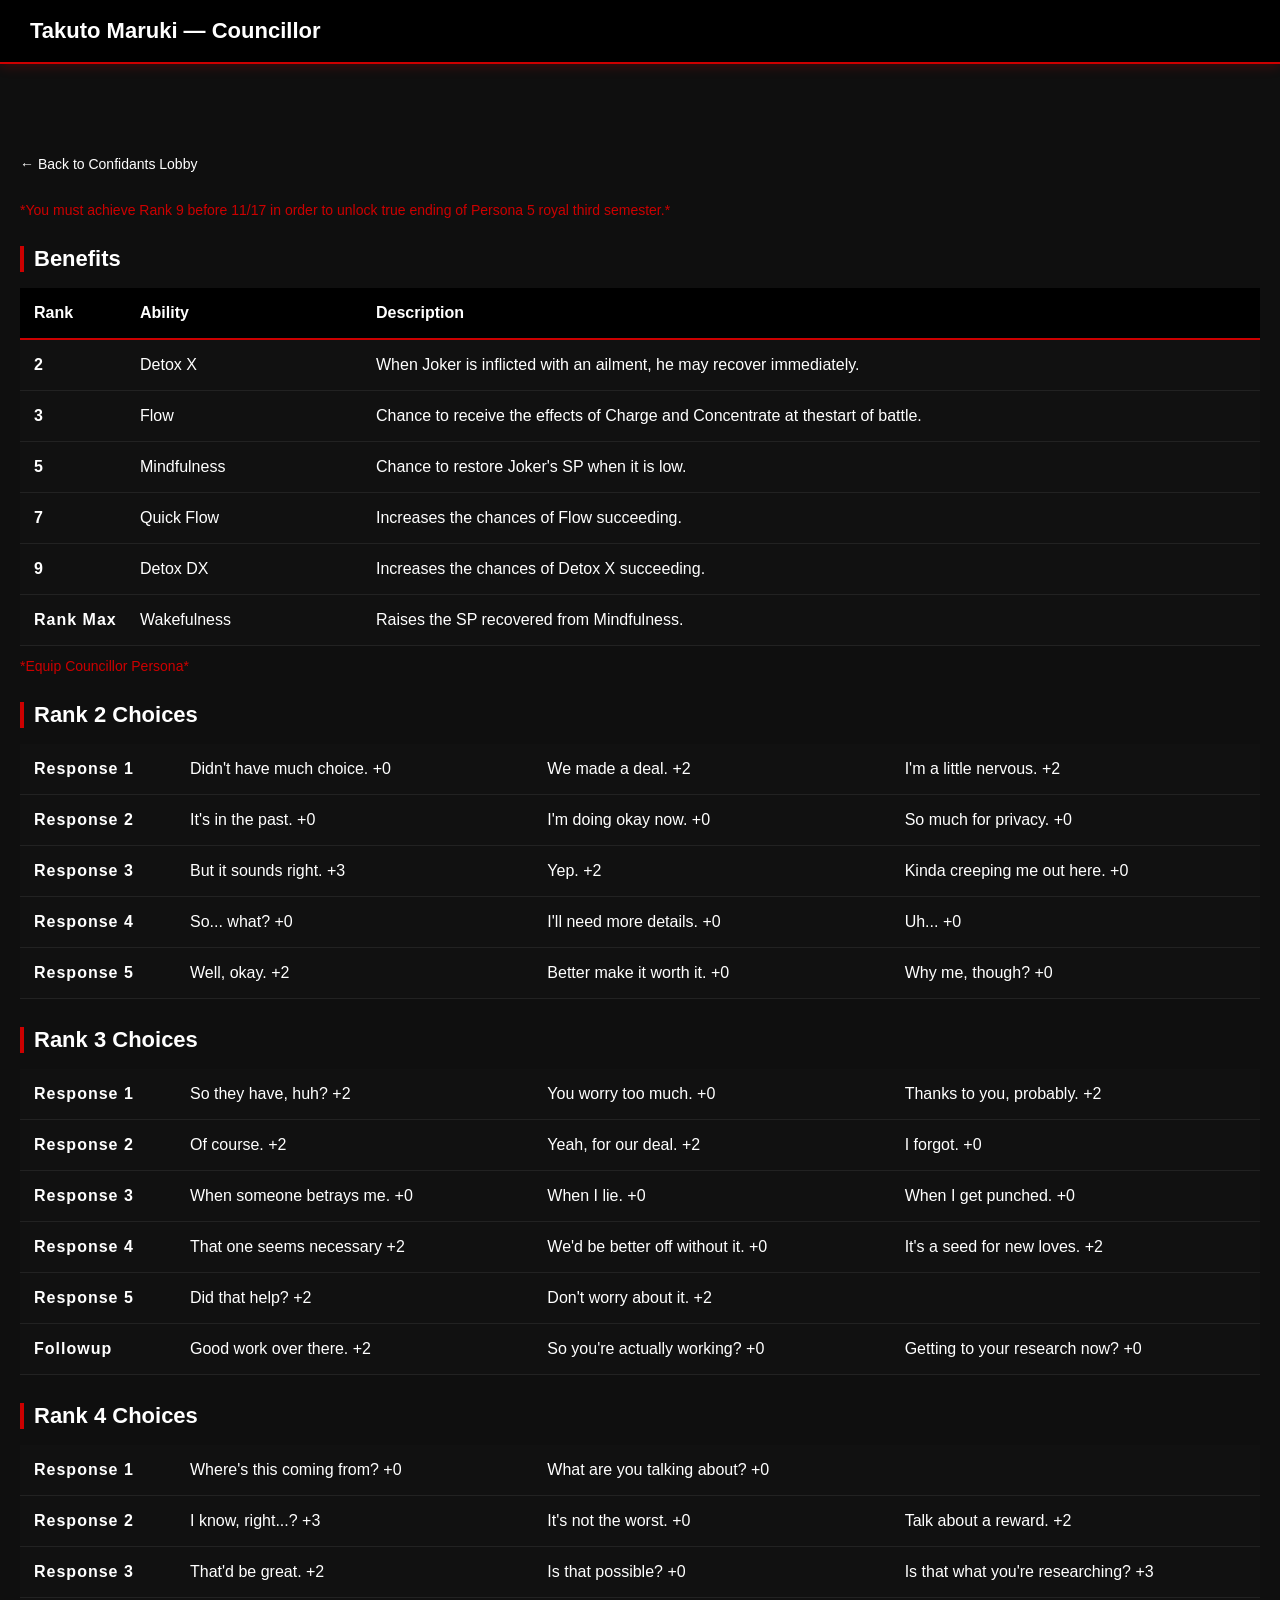
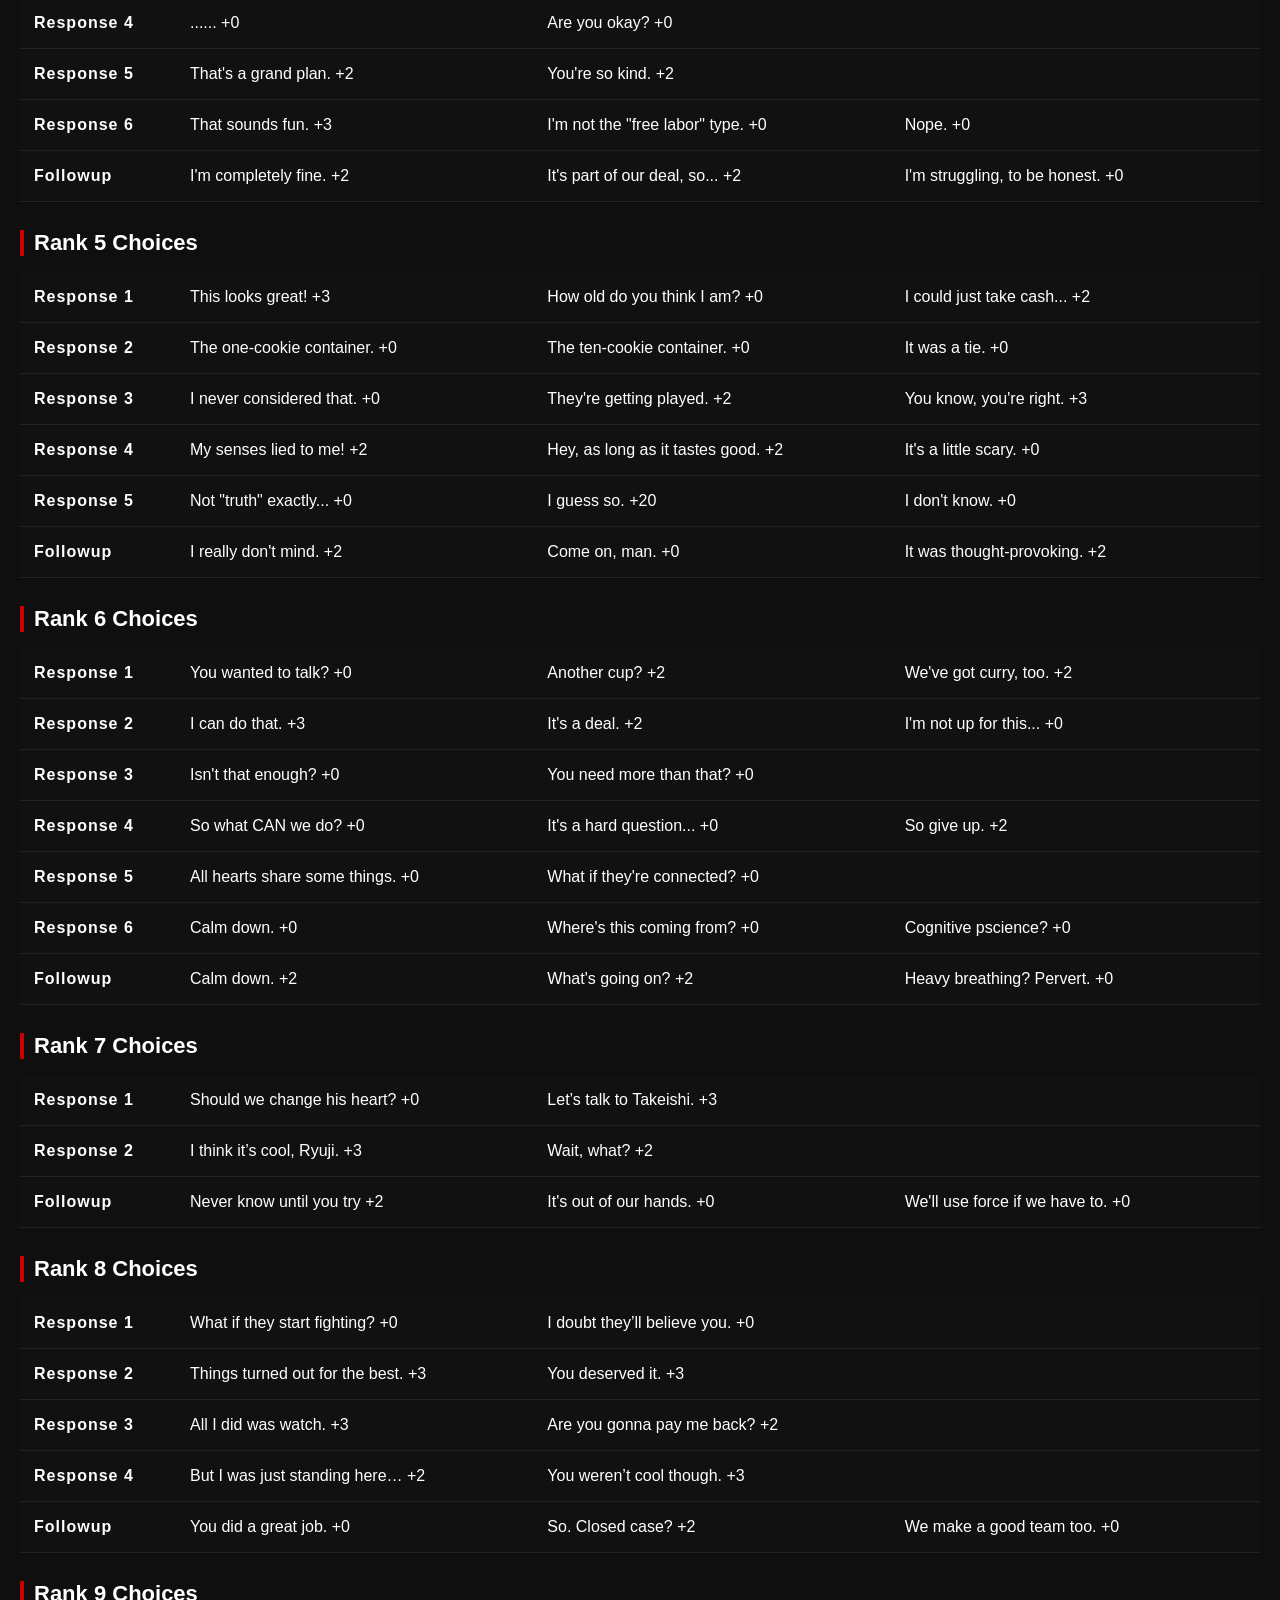
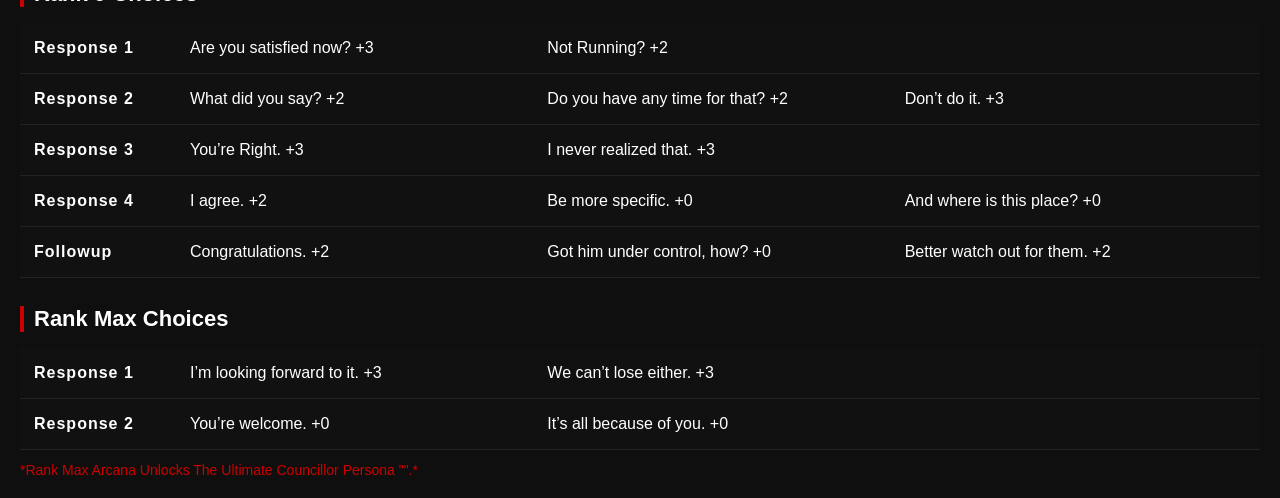
<file: page/death.html>
<!doctype html>
<html lang="en">

<head>
    <meta charset="UTF-8" />
    <meta name="viewport" content="width=device-width, initial-scale=1.0" />
    <title>Councillor - Takuto Maruki</title>
    <link rel="icon" type="images/png" href="../images/persona5royal.png">


    <style>
        * {
            margin: 0;
            padding: 0;
            box-sizing: border-box;
            font-family: Arial, Helvetica, sans-serif;
        }

        body {
            background: #0f0f0f;
            color: white;
        }

        /* HEADER */
        header {
            position: sticky;
            top: 0;
            z-index: 1000;
            background: #000;
            padding: 14px 16px;
            font-size: 18px;
            font-weight: bold;
            border-bottom: 2px solid #c00;
            box-shadow: 0 2px 12px rgba(255, 0, 0, 0.2);
        }

        /* LINK */
        a {
            text-decoration: none;
            color: #fff;
            display: inline-block;
            margin: 12px 0 18px;
            font-size: 14px;
        }

        /* MAIN LAYOUT */
        main {
            padding: 70px 16px 20px;
            max-width: 1300px;
            margin: auto;
        }


        /* SECTION HEADINGS */
        h2 {
            margin-top: 28px;
            border-left: 4px solid #c00;
            padding-left: 10px;
            font-size: 20px;
        }

        .note {
            color: #c00;
            margin-top: 12px;
            font-size: 14px;
        }

        /* ========= BENEFITS TABLE ========= */

        /* horizontal scroll container */
        .table-scroll {
            overflow-x: auto;
            -webkit-overflow-scrolling: touch;
            margin-top: 16px;
        }

        /* keep rows in columns */
        .confidant-table {
            list-style: none;
            min-width: 520px;
            /* forces sideways scroll on small screens */
        }

        .confidant-row {
            display: grid;
            grid-template-columns: 90px 220px 1fr;
            gap: 20px;
            padding: 14px;
            border-bottom: 1px solid #222;
            align-items: start;
            background: #111;
            transition: 0.2s ease;
        }

        .confidant-row:hover {
            background: #1a1f24;
            box-shadow: 0 0 12px rgba(255, 0, 0, 0.25);
        }

        .confidant-header {
            font-weight: bold;
            border-bottom: 2px solid #c00;
            background: #000;
        }

        /* prevent squishing */
        .confidant-row>span {
            white-space: normal;
        }

        /* optional scrollbar styling */
        .table-scroll::-webkit-scrollbar {
            height: 8px;
        }

        .table-scroll::-webkit-scrollbar-thumb {
            background: #c00;
            border-radius: 4px;
        }

        .rank {
            font-weight: bold;
            letter-spacing: 1px;
        }

        /* ========= DIALOGUE TABLE ========= */

        /* horizontal scroll wrapper (shared with benefits table) */
        .table-scroll {
            overflow-x: auto;
            -webkit-overflow-scrolling: touch;
            margin-top: 16px;
        }

        /* keep columns — no stacking */
        .rank-dialogue {
            list-style: none;
            min-width: 720px;
            /* forces side scroll on phones */
        }

        .rank-row {
            display: grid;
            grid-template-columns: 140px repeat(3, 1fr);
            gap: 20px;
            padding: 16px 14px;
            border-bottom: 1px solid #222;
            background: #111;
            align-items: center;
            transition: 0.2s ease;
        }

        .rank-row:hover {
            background: #1a1f24;
            box-shadow: 0 0 12px rgba(255, 0, 0, 0.25);
        }

        .rank-label {
            font-weight: bold;
            letter-spacing: 1px;
        }

        /* prevent text from collapsing */
        .rank-row>span {
            min-width: 0;
        }

        /* optional mobile touch feedback */
        .rank-row:active {
            transform: scale(0.98);
        }

        .choice-cell {
            padding-left: 10px;
        }

        /* ========= TABLET ========= */
        @media (min-width: 600px) {
            header {
                font-size: 20px;
                padding: 16px 20px;
            }

            main {
                padding: 80px 20px 20px;
            }

            .confidant-row {
                grid-template-columns: 80px 180px 1fr;
                gap: 16px;
                align-items: start;
            }

            .rank-row {
                grid-template-columns: 120px repeat(2, 1fr);
                gap: 16px;
                align-items: start;
            }

            .choice-cell {
                padding-left: 0;
            }
        }

        /* ========= DESKTOP ========= */
        @media (min-width: 900px) {
            header {
                font-size: 22px;
                padding: 18px 30px;
            }

            .confidant-row {
                grid-template-columns: 90px 220px 1fr;
                padding: 16px 14px;
            }

            .rank-row {
                grid-template-columns: 140px repeat(3, 1fr);
                padding: 16px 14px;
            }

            h2 {
                font-size: 22px;
            }
        }

        .confidant-row:active,
        .rank-row:active {
            transform: scale(0.98);
        }
    </style>
</head>

<body>
    <header>Takuto Maruki — Councillor</header>

    <main>
        <a href="../index.html">← Back to Confidants Lobby</a>

        <p class="note">
            *You must achieve Rank 9 before 11/17 in order to unlock true ending of
            Persona 5 royal third semester.*
        </p>

        <h2>Benefits</h2>

        <div class="table-scroll">
            <ul class="confidant-table">
                <li class="confidant-row confidant-header">
                    <span>Rank</span>
                    <span>Ability</span>
                    <span>Description</span>
                </li>

                <li class="confidant-row">
                    <span class="rank">2</span>
                    <span>Detox X</span>
                    <span>When Joker is inflicted with an ailment, he may recover
                        immediately.</span>
                </li>

                <li class="confidant-row">
                    <span class="rank">3</span>
                    <span>Flow</span>
                    <span>Chance to receive the effects of Charge and Concentrate at
                        thestart of battle.</span>
                </li>

                <li class="confidant-row">
                    <span class="rank">5</span>
                    <span>Mindfulness</span>
                    <span>Chance to restore Joker's SP when it is low.</span>
                </li>

                <li class="confidant-row">
                    <span class="rank">7</span>
                    <span>Quick Flow</span>
                    <span>Increases the chances of Flow succeeding.</span>
                </li>

                <li class="confidant-row">
                    <span class="rank">9</span>
                    <span>Detox DX</span>
                    <span>Increases the chances of Detox X succeeding.</span>
                </li>

                <li class="confidant-row">
                    <span class="rank">Rank Max</span>
                    <span>Wakefulness</span>
                    <span>Raises the SP recovered from Mindfulness.</span>
                </li>
            </ul>
        </div>

        <p class="note">*Equip Councillor Persona*</p>

        <h2>Rank 2 Choices</h2>

        <div class="table-scroll">
            <ul class="rank-dialogue">
                <li class="rank-row">
                    <span class="rank-label">Response 1</span>
                    <span class="choice-cell">Didn't have much choice. +0</span>
                    <span class="choice-cell">We made a deal. +2</span>
                    <span class="choice-cell">I'm a little nervous. +2</span>
                </li>

                <li class="rank-row">
                    <span class="rank-label">Response 2</span>
                    <span class="choice-cell">It's in the past. +0</span>
                    <span class="choice-cell">I'm doing okay now. +0</span>
                    <span class="choice-cell">So much for privacy. +0</span>
                </li>

                <li class="rank-row">
                    <span class="rank-label">Response 3</span>
                    <span class="choice-cell">But it sounds right. +3</span>
                    <span class="choice-cell">Yep. +2</span>
                    <span class="choice-cell">Kinda creeping me out here. +0</span>
                </li>

                <li class="rank-row">
                    <span class="rank-label">Response 4</span>
                    <span class="choice-cell">So... what? +0</span>
                    <span class="choice-cell">I'll need more details. +0</span>
                    <span class="choice-cell">Uh... +0</span>
                </li>

                <li class="rank-row">
                    <span class="rank-label">Response 5</span>
                    <span class="choice-cell">Well, okay. +2</span>
                    <span class="choice-cell">Better make it worth it. +0</span>
                    <span class="choice-cell">Why me, though? +0</span>
                </li>
            </ul>
        </div>

        <h2>Rank 3 Choices</h2>
        <div class="table-scroll">
            <ul class="rank-dialogue">
                <li class="rank-row">
                    <span class="rank-label">Response 1</span>
                    <span class="choice-cell">So they have, huh? +2</span>
                    <span class="choice-cell">You worry too much. +0</span>
                    <span class="choice-cell">Thanks to you, probably. +2</span>
                </li>

                <li class="rank-row">
                    <span class="rank-label">Response 2</span>
                    <span class="choice-cell">Of course. +2</span>
                    <span class="choice-cell">Yeah, for our deal. +2</span>
                    <span class="choice-cell">I forgot. +0</span>
                </li>

                <li class="rank-row">
                    <span class="rank-label">Response 3</span>
                    <span class="choice-cell">When someone betrays me. +0</span>
                    <span class="choice-cell">When I lie. +0</span>
                    <span class="choice-cell">When I get punched. +0</span>
                </li>

                <li class="rank-row">
                    <span class="rank-label">Response 4</span>
                    <span class="choice-cell">That one seems necessary +2</span>
                    <span class="choice-cell">We'd be better off without it. +0</span>
                    <span class="choice-cell">It's a seed for new loves. +2</span>
                </li>

                <li class="rank-row">
                    <span class="rank-label">Response 5</span>
                    <span class="choice-cell">Did that help? +2</span>
                    <span class="choice-cell">Don't worry about it. +2</span>
                    <span class="choice-cell"></span>
                </li>

                <li class="rank-row">
                    <span class="rank-label">Followup</span>
                    <span class="choice-cell">Good work over there. +2</span>
                    <span class="choice-cell">So you're actually working? +0</span>
                    <span class="choice-cell">Getting to your research now? +0</span>
                </li>
            </ul>
        </div>

        <h2>Rank 4 Choices</h2>

        <div class="table-scroll">
            <ul class="rank-dialogue">
                <li class="rank-row">
                    <span class="rank-label">Response 1</span>
                    <span class="choice-cell">Where's this coming from? +0</span>
                    <span class="choice-cell">What are you talking about? +0</span>
                    <span class="choice-cell"></span>
                </li>

                <li class="rank-row">
                    <span class="rank-label">Response 2</span>
                    <span class="choice-cell">I know, right...? +3</span>
                    <span class="choice-cell">It's not the worst. +0</span>
                    <span class="choice-cell">Talk about a reward. +2</span>
                </li>

                <li class="rank-row">
                    <span class="rank-label">Response 3</span>
                    <span class="choice-cell">That'd be great. +2</span>
                    <span class="choice-cell">Is that possible? +0</span>
                    <span class="choice-cell">Is that what you're researching? +3</span>
                </li>

                <li class="rank-row">
                    <span class="rank-label">Response 4</span>
                    <span class="choice-cell">...... +0</span>
                    <span class="choice-cell">Are you okay? +0</span>
                    <span class="choice-cell"></span>
                </li>

                <li class="rank-row">
                    <span class="rank-label">Response 5</span>
                    <span class="choice-cell">That's a grand plan. +2</span>
                    <span class="choice-cell">You're so kind. +2</span>
                    <span class="choice-cell"></span>
                </li>

                <li class="rank-row">
                    <span class="rank-label">Response 6</span>
                    <span class="choice-cell">That sounds fun. +3</span>
                    <span class="choice-cell">I'm not the "free labor" type. +0</span>
                    <span class="choice-cell">Nope. +0</span>
                </li>

                <li class="rank-row">
                    <span class="rank-label">Followup</span>
                    <span class="choice-cell">I'm completely fine. +2</span>
                    <span class="choice-cell">It's part of our deal, so... +2</span>
                    <span class="choice-cell">I'm struggling, to be honest. +0</span>
                </li>
            </ul>
        </div>

        <h2>Rank 5 Choices</h2>

        <div class="table-scroll">
            <ul class="rank-dialogue">
                <li class="rank-row">
                    <span class="rank-label">Response 1</span>
                    <span class="choice-cell">This looks great! +3</span>
                    <span class="choice-cell">How old do you think I am? +0</span>
                    <span class="choice-cell">I could just take cash... +2</span>
                </li>

                <li class="rank-row">
                    <span class="rank-label">Response 2</span>
                    <span class="choice-cell">The one-cookie container. +0</span>
                    <span class="choice-cell">The ten-cookie container. +0</span>
                    <span class="choice-cell">It was a tie. +0</span>
                </li>

                <li class="rank-row">
                    <span class="rank-label">Response 3</span>
                    <span class="choice-cell">I never considered that. +0</span>
                    <span class="choice-cell">They're getting played. +2</span>
                    <span class="choice-cell">You know, you're right. +3</span>
                </li>

                <li class="rank-row">
                    <span class="rank-label">Response 4</span>
                    <span class="choice-cell">My senses lied to me! +2</span>
                    <span class="choice-cell">Hey, as long as it tastes good. +2</span>
                    <span class="choice-cell">It's a little scary. +0</span>
                </li>

                <li class="rank-row">
                    <span class="rank-label">Response 5</span>
                    <span class="choice-cell">Not "truth" exactly... +0</span>
                    <span class="choice-cell">I guess so. +20</span>
                    <span class="choice-cell">I don't know. +0</span>
                </li>

                <li class="rank-row">
                    <span class="rank-label">Followup</span>
                    <span class="choice-cell">I really don't mind. +2</span>
                    <span class="choice-cell">Come on, man. +0</span>
                    <span class="choice-cell">It was thought-provoking. +2</span>
                </li>
            </ul>
        </div>

        <h2>Rank 6 Choices</h2>

        <div class="table-scroll">
            <ul class="rank-dialogue">
                <li class="rank-row">
                    <span class="rank-label">Response 1</span>
                    <span class="choice-cell">You wanted to talk? +0</span>
                    <span class="choice-cell">Another cup? +2</span>
                    <span class="choice-cell">We've got curry, too. +2</span>
                </li>

                <li class="rank-row">
                    <span class="rank-label">Response 2</span>
                    <span class="choice-cell">I can do that. +3</span>
                    <span class="choice-cell">It's a deal. +2</span>
                    <span class="choice-cell">I'm not up for this... +0</span>
                </li>

                <li class="rank-row">
                    <span class="rank-label">Response 3</span>
                    <span class="choice-cell">Isn't that enough? +0</span>
                    <span class="choice-cell">You need more than that? +0</span>
                    <span class="choice-cell"></span>
                </li>

                <li class="rank-row">
                    <span class="rank-label">Response 4</span>
                    <span class="choice-cell">So what CAN we do? +0</span>
                    <span class="choice-cell">It's a hard question... +0</span>
                    <span class="choice-cell">So give up. +2</span>
                </li>

                <li class="rank-row">
                    <span class="rank-label">Response 5</span>
                    <span class="choice-cell">All hearts share some things. +0</span>
                    <span class="choice-cell">What if they're connected? +0</span>
                    <span class="choice-cell"></span>
                </li>

                <li class="rank-row">
                    <span class="rank-label">Response 6</span>
                    <span class="choice-cell">Calm down. +0</span>
                    <span class="choice-cell">Where's this coming from? +0</span>
                    <span class="choice-cell">Cognitive pscience? +0</span>
                </li>

                <li class="rank-row">
                    <span class="rank-label">Followup</span>
                    <span class="choice-cell">Calm down. +2</span>
                    <span class="choice-cell">What's going on? +2</span>
                    <span class="choice-cell">Heavy breathing? Pervert. +0</span>
                </li>
            </ul>
        </div>

        <h2>Rank 7 Choices</h2>

        <div class="table-scroll">
            <ul class="rank-dialogue">
                <li class="rank-row">
                    <span class="rank-label">Response 1</span>
                    <span class="choice-cell">Should we change his heart? +0</span>
                    <span class="choice-cell">Let’s talk to Takeishi. +3</span>
                    <span class="choice-cell"></span>
                </li>

                <li class="rank-row">
                    <span class="rank-label">Response 2</span>
                    <span class="choice-cell">I think it’s cool, Ryuji. +3</span>
                    <span class="choice-cell">Wait, what? +2</span>
                    <span class="choice-cell"></span>
                </li>

                <li class="rank-row">
                    <span class="rank-label">Followup</span>
                    <span class="choice-cell">Never know until you try +2</span>
                    <span class="choice-cell">It's out of our hands. +0</span>
                    <span class="choice-cell">We'll use force if we have to. +0</span>
                </li>
            </ul>
        </div>

        <h2>Rank 8 Choices</h2>

        <div class="table-scroll">
            <ul class="rank-dialogue">
                <li class="rank-row">
                    <span class="rank-label">Response 1</span>
                    <span class="choice-cell">What if they start fighting? +0</span>
                    <span class="choice-cell">I doubt they’ll believe you. +0</span>
                    <span class="choice-cell"></span>
                </li>

                <li class="rank-row">
                    <span class="rank-label">Response 2</span>
                    <span class="choice-cell">Things turned out for the best. +3</span>
                    <span class="choice-cell">You deserved it. +3</span>
                    <span class="choice-cell"></span>
                </li>

                <li class="rank-row">
                    <span class="rank-label">Response 3</span>
                    <span class="choice-cell">All I did was watch. +3</span>
                    <span class="choice-cell">Are you gonna pay me back? +2</span>
                    <span class="choice-cell"></span>
                </li>

                <li class="rank-row">
                    <span class="rank-label">Response 4</span>
                    <span class="choice-cell">But I was just standing here… +2</span>
                    <span class="choice-cell">You weren’t cool though. +3</span>
                    <span class="choice-cell"></span>
                </li>

                <li class="rank-row">
                    <span class="rank-label">Followup</span>
                    <span class="choice-cell">You did a great job. +0</span>
                    <span class="choice-cell">So. Closed case? +2</span>
                    <span class="choice-cell">We make a good team too. +0</span>
                </li>
            </ul>
        </div>

        <h2>Rank 9 Choices</h2>

        <div class="table-scroll">
            <ul class="rank-dialogue">
                <li class="rank-row">
                    <span class="rank-label">Response 1</span>
                    <span class="choice-cell">Are you satisfied now? +3</span>
                    <span class="choice-cell">Not Running? +2</span>
                    <span class="choice-cell"></span>
                </li>

                <li class="rank-row">
                    <span class="rank-label">Response 2</span>
                    <span class="choice-cell">What did you say? +2</span>
                    <span class="choice-cell">Do you have any time for that? +2</span>
                    <span class="choice-cell">Don’t do it. +3</span>
                </li>

                <li class="rank-row">
                    <span class="rank-label">Response 3</span>
                    <span class="choice-cell">You’re Right. +3</span>
                    <span class="choice-cell">I never realized that. +3</span>
                    <span class="choice-cell"></span>
                </li>

                <li class="rank-row">
                    <span class="rank-label">Response 4</span>
                    <span class="choice-cell">I agree. +2</span>
                    <span class="choice-cell">Be more specific. +0</span>
                    <span class="choice-cell">And where is this place? +0</span>
                </li>

                <li class="rank-row">
                    <span class="rank-label">Followup</span>
                    <span class="choice-cell">Congratulations. +2</span>
                    <span class="choice-cell">Got him under control, how? +0</span>
                    <span class="choice-cell">Better watch out for them. +2</span>
                </li>
            </ul>
        </div>
        <h2>Rank Max Choices</h2>

        <div class="table-scroll">
            <ul class="rank-dialogue">
                <li class="rank-row">
                    <span class="rank-label">Response 1</span>
                    <span class="choice-cell">I’m looking forward to it. +3</span>
                    <span class="choice-cell">We can’t lose either. +3</span>
                    <span class="choice-cell"></span>
                </li>

                <li class="rank-row">
                    <span class="rank-label">Response 2</span>
                    <span class="choice-cell">You’re welcome. +0</span>
                    <span class="choice-cell">It’s all because of you. +0</span>
                    <span class="choice-cell"></span>
                </li>
            </ul>
        </div>

        <p class="note">
            *Rank Max Arcana Unlocks The Ultimate Councillor Persona "".*
        </p>
    </main>
</body>

</html>
</file>
<file: style.css>
* {
    margin: 0;
    padding: 0;
    box-sizing: border-box;
    font-family: Arial, Helvetica, sans-serif;
}

body {
    background: #0f0f0f;
    color: white;
}

/* HEADER */
header {
    position: sticky;
    top: 0;
    z-index: 1000;
    background: #000;
    padding: 16px 20px;
    font-size: 20px;
    font-weight: bold;
    border-bottom: 2px solid #c00;
    box-shadow: 0 2px 12px rgba(255, 0, 0, 0.2);
}

/* CONTAINER */
.container {
    max-width: 1100px;
    margin: auto;
    padding: 20px 16px;
}

/* GRID — mobile first */
.grid {
    display: grid;
    grid-template-columns: repeat(auto-fit, minmax(150px, 1fr));
    gap: 14px;
}

/* TILE */
.tile {
    position: relative;
    aspect-ratio: 3 / 4;
    /* keeps consistent shape on all screens */
    overflow: hidden;
    border: 2px solid #222;
    background: #111;
    display: block;
    text-decoration: none;
    color: inherit;
    transition: 0.2s ease;
}

/* Hover only on devices that support it */
@media (hover: hover) {
    .tile:hover {
        transform: scale(1.04);
        border-color: #c00;
        box-shadow: 0 0 20px rgba(255, 0, 0, 0.4);
    }
}

/* IMAGE */
.tile img {
    width: 100%;
    height: 100%;
    object-fit: cover;
}

/* NAME OVERLAY */
.tile-name {
    position: absolute;
    bottom: 0;
    width: 100%;
    text-align: center;
    background: rgba(0, 0, 0, 0.75);
    padding: 10px 6px;
    font-size: 16px;
    font-weight: bold;
    letter-spacing: 0.5px;
}

/* RED CORNER */
.tile::after {
    content: "";
    position: absolute;
    top: 0;
    right: 0;
    width: 45px;
    height: 45px;
    background: #c00;
    clip-path: polygon(100% 0, 0 0, 100% 100%);
}

/* FOOTER */
footer {
    text-align: center;
    padding: 24px 16px;
    color: #777;
    margin-top: 30px;
    font-size: 14px;
}

/* ---------- TABLET ---------- */
@media (min-width: 600px) {
    header {
        font-size: 22px;
        padding: 18px 24px;
    }

    .container {
        padding: 30px 20px;
    }

    .grid {
        gap: 18px;
        grid-template-columns: repeat(auto-fit, minmax(180px, 1fr));
    }

    .tile-name {
        font-size: 18px;
    }
}

/* ---------- DESKTOP ---------- */
@media (min-width: 900px) {
    .grid {
        grid-template-columns: repeat(auto-fit, minmax(220px, 1fr));
        gap: 20px;
    }

    .tile-name {
        font-size: 22px;
    }
}

.tile:active {
    transform: scale(0.97);
}
</file>
